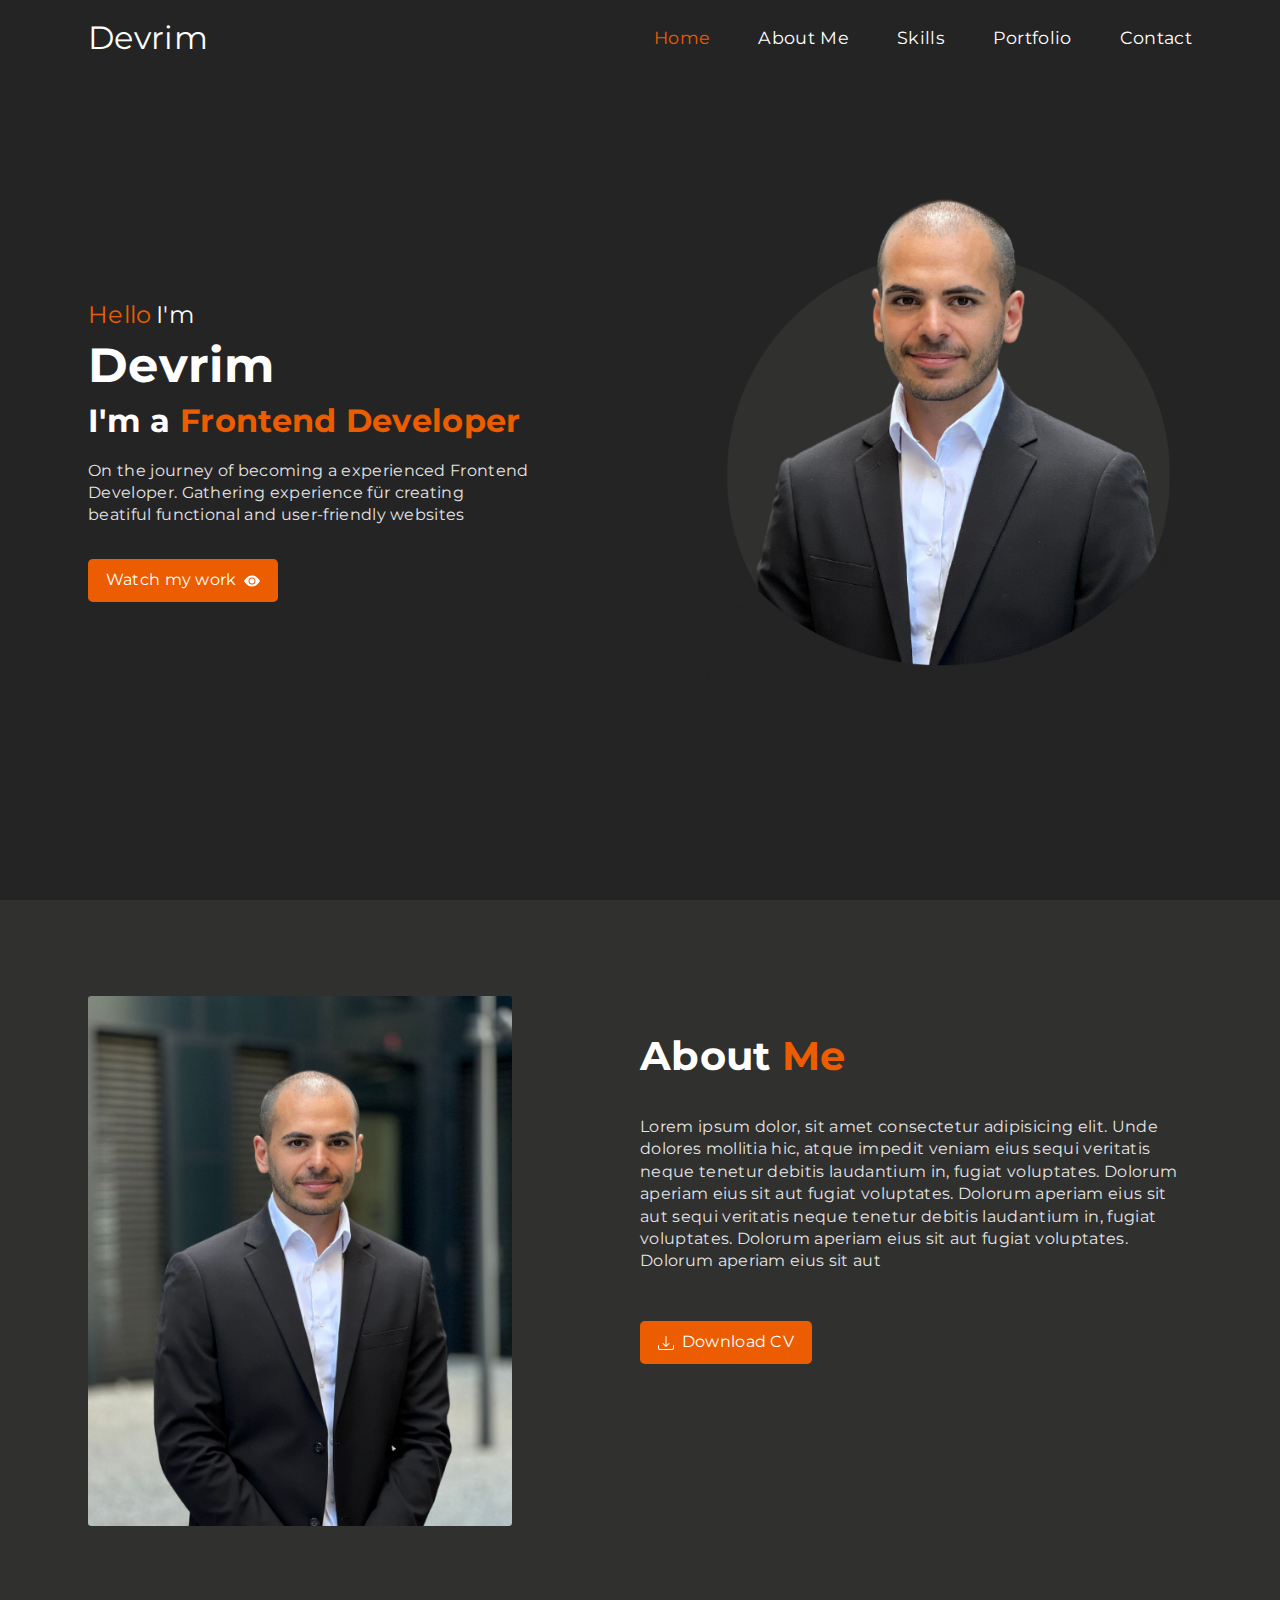
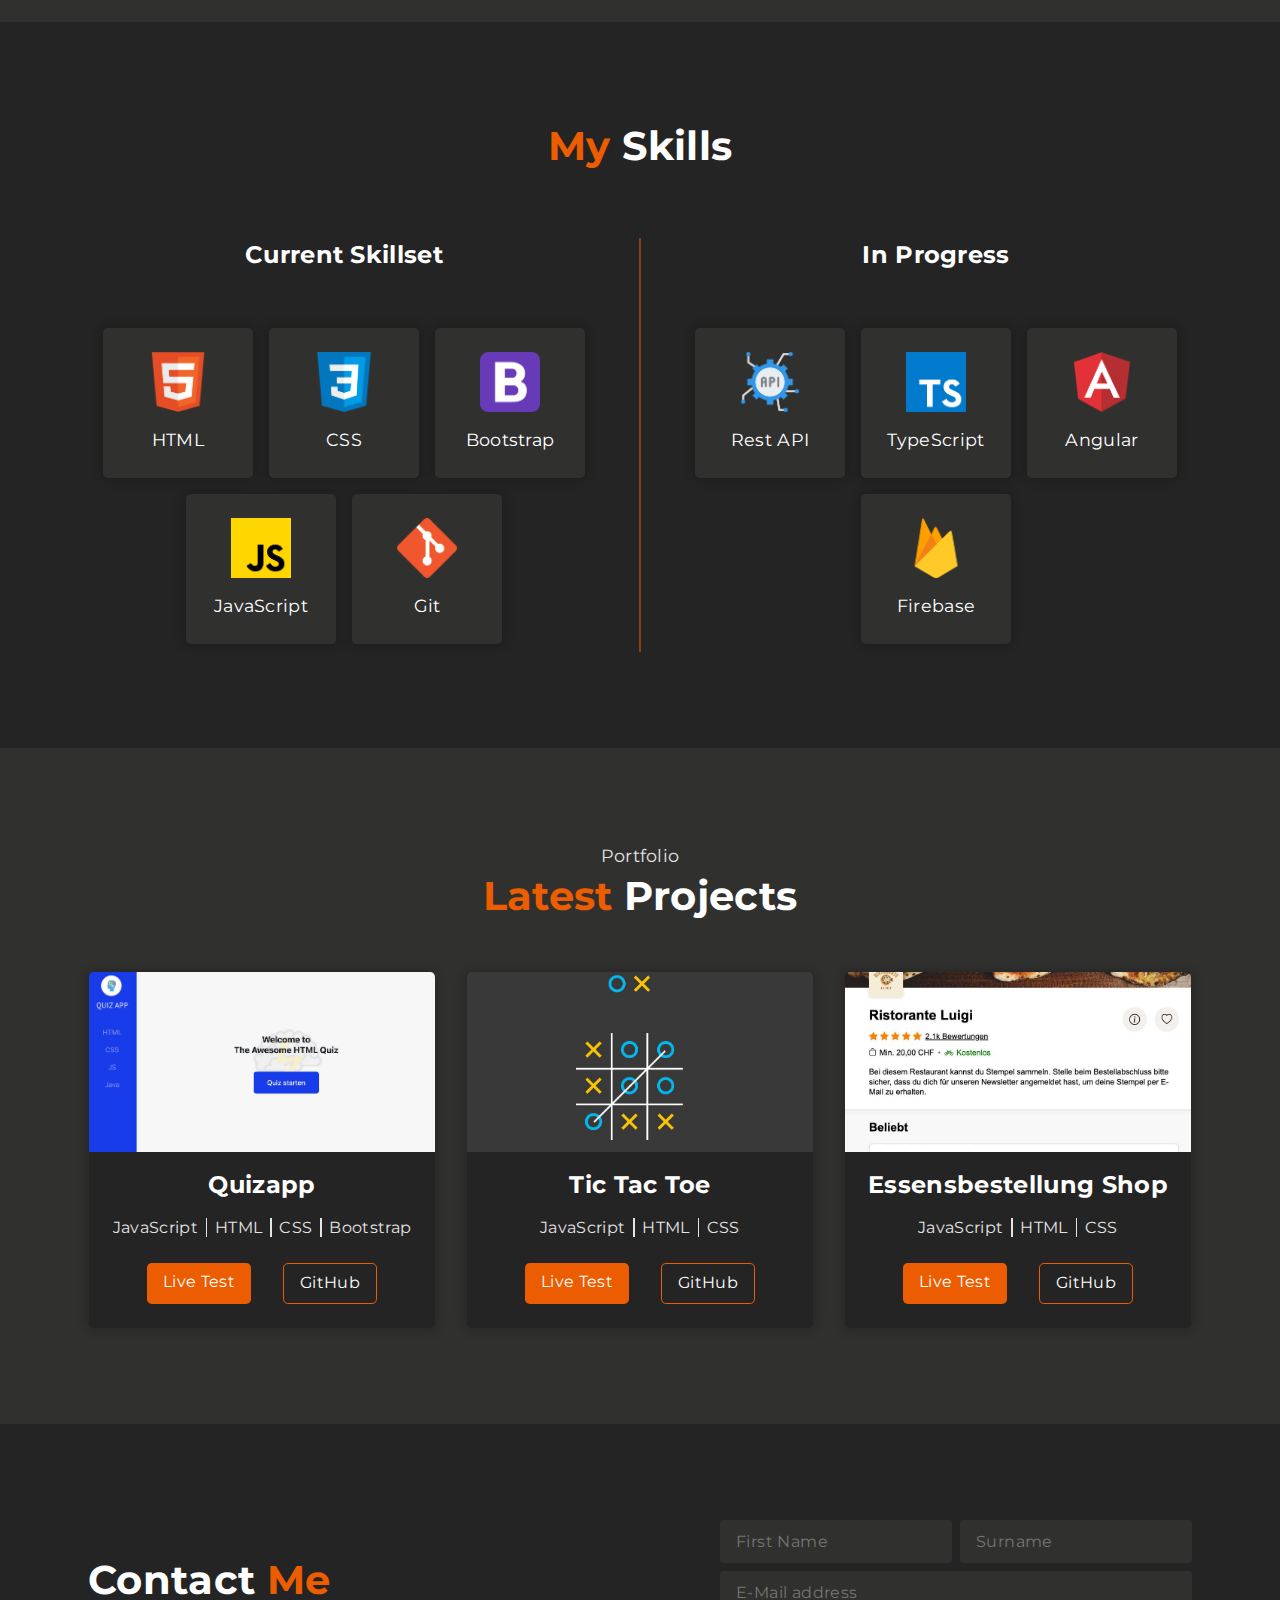
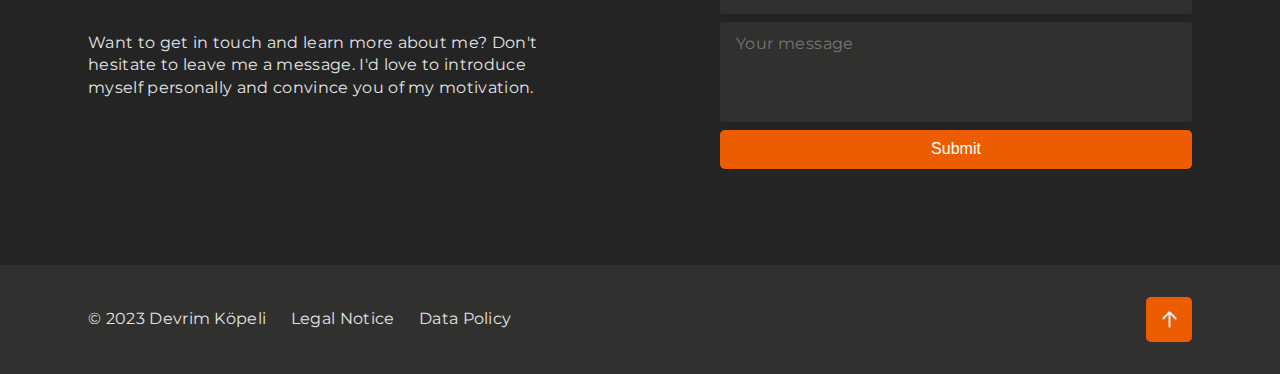
<file: index.html>
<!DOCTYPE html>
<html lang="en">
<head>
    <meta charset="UTF-8">
    <meta http-equiv="X-UA-Compatible" content="IE=edge">
    <meta name="viewport" content="width=device-width, initial-scale=1.0">
    <title>Devrim Koepeli</title>

    <link rel="stylesheet" href="css/montserrat.css">
    <link rel="stylesheet" href="css/styles.css">
    <link rel="icon" type="image/x-icon" href="/images/favicon.png">
</head>
<body>
    <header class="header" id="header">
        <div class="container">
            <div class="header__container" id="header-container">
                <div class="header__title">
                    <a class="header__title-link" href="#">Devrim</a>
                </div>
                <nav class="header__nav">
                    <ul class="header__nav-list">
                        <li class="header__nav-item">
                            <a class="header__nav-link main-color" href="#">Home</a>
                        </li>
                        <li class="header__nav-item">
                            <a class="header__nav-link" href="#about">About Me</a>
                        </li>
                        <li class="header__nav-item">
                            <a class="header__nav-link" href="#skills">Skills</a>
                        </li>
                        <li class="header__nav-item">
                            <a class="header__nav-link" href="#portfolio">Portfolio</a>
                        </li>
                        <li class="header__nav-item">
                            <a class="header__nav-link" href="#contact">Contact</a>
                        </li>
                    </ul>
                </nav>
                <div id="hamburger" class="header__hamburger-container">
                    <span class="header__hamburger"></span>
                </div>
                <div class="header__menu" id="menu">
                    <ul class="header__menu-list">
                        <li class="header__menu-item">
                            <a class="header__menu-link" href="#">Home</a>
                        </li>
                        <li class="header__menu-item">
                            <a class="header__menu-link" href="#about">About Me</a>
                        </li>
                        <li class="header__menu-item">
                            <a class="header__menu-link" href="#skills">Skills</a>
                        </li>
                        <li class="header__menu-item">
                            <a class="header__menu-link" href="#portfolio">Portfolio</a>
                        </li>
                        <li class="header__menu-item">
                            <a class="header__menu-link" href="#contact">Contact</a>
                        </li>
                    </ul>
                </div>
            </div>
        </div>
    </header>

    <section class="opening" id="opening">
        <div class="container">
            <div class="opening__container">
                <div class="opening__info">
                    <span class="opening__greeting main-color">Hello</span>
                    <span class="opening__greeting">I'm</span>
                    <h1 class="opening__name">Devrim</h1>
                    <h2 class="opening__subheading">I'm a <span class="main-color">Frontend Developer</span></h2>
                    <p class="opening__description">On the journey of becoming a experienced Frontend Developer. Gathering experience für creating beatiful functional and user-friendly websites
                    </p>
                    <div class="opening__btn">
                        <a class="button opening__cta-link" href="#portfolio">Watch my work
                            <svg class="opening__eye-icon" viewBox="0 0 16 16">
                                <path d="M10.5 8a2.5 2.5 0 1 1-5 0 2.5 2.5 0 0 1 5 0z"/>
                                <path d="M0 8s3-5.5 8-5.5S16 8 16 8s-3 5.5-8 5.5S0 8 0 8zm8 3.5a3.5 3.5 0 1 0 0-7 3.5 3.5 0 0 0 0 7z"/>
                            </svg>
                        </a> 
                    </div>
                </div>
                <div class="opening__img-wrapper">
                    <img class="opening__img" src="./images/opening-circle.png" alt="Bild von Person">
                </div>
            </div>
        </div>
    </section>

    <section class="about" id="about">
        <div class="container">
            <div class="about__container">
                <div class="about__img-wrapper">
                    <img class="about__img" src="./images/about-me.jpg" alt="Bild von Devrim">
                </div>
                <div class="about__info">
                    <h2 class="about__heading">About <span class="main-color">Me</span></h2>
                    <p class="about__description">Lorem ipsum dolor, sit amet consectetur adipisicing elit. Unde dolores mollitia hic, atque impedit veniam eius
                        sequi veritatis neque tenetur debitis laudantium in, fugiat voluptates. Dolorum aperiam eius sit aut
                        fugiat voluptates. Dolorum aperiam eius sit aut
                        sequi veritatis neque tenetur debitis laudantium in, fugiat voluptates. Dolorum aperiam eius sit aut
                        fugiat voluptates. Dolorum aperiam eius sit aut</p>
                    <div class="about__btn-container">
                        <a class="button" href="./downloads/CV Köpeli Devrim.pdf" target="_blank">
                            <svg class="about__download-icon" viewBox="0 0 16 16">
                                <path d="M.5 9.9a.5.5 0 0 1 .5.5v2.5a1 1 0 0 0 1 1h12a1 1 0 0 0 1-1v-2.5a.5.5 0 0 1 1 0v2.5a2 2 0 0 1-2 2H2a2 2 0 0 1-2-2v-2.5a.5.5 0 0 1 .5-.5z"/>
                                <path d="M7.646 11.854a.5.5 0 0 0 .708 0l3-3a.5.5 0 0 0-.708-.708L8.5 10.293V1.5a.5.5 0 0 0-1 0v8.793L5.354 8.146a.5.5 0 1 0-.708.708l3 3z"/>
                            </svg>Download CV</a>
                    </div>
                </div>
            </div>
        </div>
    </section>

    <section class="skills" id="skills">
        <div class="container">
            <h2 class="skills__heading"><span class="main-color">My</span> Skills</h2>
            <div class="skills__wrapper">
                <div class="skills__container">
                    <h3 class="skills__subheading">Current Skillset</h3>
                    <div class="skills__items">
                        <div class="skills__item">
                            <div class="skills__icon">
                                <img class="skills__icon-img" src="./images/html.png" alt="HTML Logo">
                            </div>
                            <span class="skills__icon-name">HTML</span>
                        </div>
                        <div class="skills__item">
                            <div class="skills__icon">
                                <img class="skills__icon-img" src="./images/css.png" alt="HTML Logo">
                            </div>
                            <span class="skills__icon-name">CSS</span>
                        </div>
                        <div class="skills__item">
                            <div class="skills__icon">
                                <img class="skills__icon-img" src="./images/bootstrap.png" alt="HTML Logo">
                            </div>
                            <span class="skills__icon-name">Bootstrap</span>
                        </div>
                        <div class="skills__item">
                            <div class="skills__icon">
                                <img class="skills__icon-img" src="./images/js.png" alt="HTML Logo">
                            </div>
                            <span class="skills__icon-name">JavaScript</span>
                        </div>
                        <div class="skills__item">
                            <div class="skills__icon">
                                <img class="skills__icon-img" src="./images/git.png" alt="HTML Logo">
                            </div>
                            <span class="skills__icon-name">Git</span>
                        </div>
                    </div>
                </div>
                
                <div class="skills__container">
                    <h3 class="skills__subheading">In Progress</h3>
                    <div class="skills__items">
                        <div class="skills__item">
                            <div class="skills__icon">
                                <img class="skills__icon-img" src="./images/api.png" alt="HTML Logo">
                            </div>
                            <span class="skills__icon-name">Rest API</span>
                        </div>
                        <div class="skills__item">
                            <div class="skills__icon">
                                <img class="skills__icon-img" src="./images/ts.png" alt="HTML Logo">
                            </div>
                            <span class="skills__icon-name">TypeScript</span>
                        </div>
                        <div class="skills__item">
                            <div class="skills__icon">
                                <img class="skills__icon-img" src="./images/angular.png" alt="HTML Logo">
                            </div>
                            <span class="skills__icon-name">Angular</span>
                        </div>
                        <div class="skills__item-center">
                            <div class="skills__item">
                                <div class="skills__icon">
                                    <img class="skills__icon-img" src="./images/firebase.png" alt="HTML Logo">
                                </div>
                                <span class="skills__icon-name">Firebase</span>
                            </div>
                        </div>
                    </div>
                </div>

            </div>
        </div>
    </section>

    <section class="portfolio" id="portfolio">
        <div class="container">
            <div class="portfolio__subtitle">Portfolio</div>
            <h2 class="portfolio__title"><span class="main-color">Latest</span> Projects</h2>
            <div class="portfolio__projects">
                <div class="portfolio__project">
                    <div class="portfolio__project-img-cont">
                        <img class="portfolio__project-img" src="./images/quizapp.jpg" alt="Bild von Quizapp">
                    </div>
                    <div class="portfolio__project-info">
                        <h3 class="portfolio__project-title">Quizapp</h3>
                        <div class="portfolio__project-stack">
                            <span class="portfolio__project-lg">JavaScript</span>
                            <span class="portfolio__project-lg">HTML</span>
                            <span class="portfolio__project-lg">CSS</span>
                            <span class="portfolio__project-lg">Bootstrap</span>
                        </div>
                        <div class="portfolio__project-btn">
                            <a class="button button--portfolio" href="https://quizapp.devkoepeli.ch">Live Test</a>
                            <a class="button button--portfolio button--git" href="https://github.com/devkoepeli/QuizApp">GitHub</a>
                        </div>
                    </div>
                </div>
                <div class="portfolio__project">
                    <div class="portfolio__project-img-cont">
                        <img class="portfolio__project-img" src="./images/tictactoe.jpg" alt="Bild von Tic Tac Toe">
                    </div>
                    <div class="portfolio__project-info">
                        <h3 class="portfolio__project-title">Tic Tac Toe</h3>
                        <div class="portfolio__project-stack">
                            <span class="portfolio__project-lg">JavaScript</span>
                            <span class="portfolio__project-lg">HTML</span>
                            <span class="portfolio__project-lg">CSS</span>
                        </div>
                        <div class="portfolio__project-btn">
                            <a class="button button--portfolio" href="https://tictactoe.devkoepeli.ch">Live Test</a>
                            <a class="button button--portfolio button--git" href="https://github.com/devkoepeli/Tic-Tac-Toe">GitHub</a>
                        </div>
                    </div>
                </div>
                <div class="portfolio__project">
                    <div class="portfolio__project-img-cont">
                        <img class="portfolio__project-img" src="./images/eatshop.jpg" alt="Bild von Essensbestellung Shop">
                    </div>
                    <div class="portfolio__project-info">
                        <h3 class="portfolio__project-title">Essensbestellung Shop</h3>
                        <div class="portfolio__project-stack">
                            <span class="portfolio__project-lg">JavaScript</span>
                            <span class="portfolio__project-lg">HTML</span>
                            <span class="portfolio__project-lg">CSS</span>
                        </div>
                        <div class="portfolio__project-btn">
                            <a class="button button--portfolio" href="https://eatmore.devkoepeli.ch">Live Test</a>
                            <a class="button button--portfolio button--git" href="https://github.com/devkoepeli/Essensbestellung-Shop">GitHub</a>
                        </div>
                    </div>
                </div>
            </div>
        </div>
        

    </section>

    <section class="contact" id="contact">
        <div class="container">
            <div class="contact__container">
                <div class="contact__info">
                    <h2 class="contact__title">Contact <span class="main-color">Me</span></h2>
                    <p class="contact__description">Want to get in touch and learn more about me? Don't hesitate to leave me a message.
                        I'd love to introduce myself personally and convince you of my motivation.</p>
                </div>
                <div class="contact__form-container">
                    <form class="contact__form" action="https://devkoepeli.ch/send_mail/send_mail.php" method="POST">
                        <div class="contact__form-text-wrapper">
                            <input class="contact__form-input" placeholder="First Name" name="name" type="text" required>
                            <input class="contact__form-input" placeholder="Surname" name="surname" type="text" required>
                        </div>
                        <input class="contact__form-input" placeholder="E-Mail address" name="e-mail" type="email" required>
                        <textarea class="contact__form-ta" name="message" placeholder="Your message" required></textarea>
                        <button class="button button--form">Submit</button>
                    </form>
                </div>
            </div>
            
        </div>
    </section>

    <footer class="footer" id="footer">
        <div class="container">
            <div class="footer__container">
                <div class="footer__text-wrapper">
                    <span class="footer__text">© 2023 Devrim Köpeli</span>
                    <a class="footer__text" href="impressum.html">Legal Notice</a>
                    <a class="footer__text" href="datenschutz.html">Data Policy</a>
                </div>
                <a class="button button--arrow" href="#">
                    <svg class="footer__arrow" viewBox="0 0 16 16">
                        <path fill-rule="evenodd" d="M8 12a.5.5 0 0 0 .5-.5V5.707l2.146 2.147a.5.5 0 0 0 .708-.708l-3-3a.5.5 0 0 0-.708 0l-3 3a.5.5 0 1 0 .708.708L7.5 5.707V11.5a.5.5 0 0 0 .5.5z"/>
                    </svg>
                </a>
            </div>
        </div>
    </footer>
    
    <script src="script.js"></script>
    
</body>
</html>
</file>
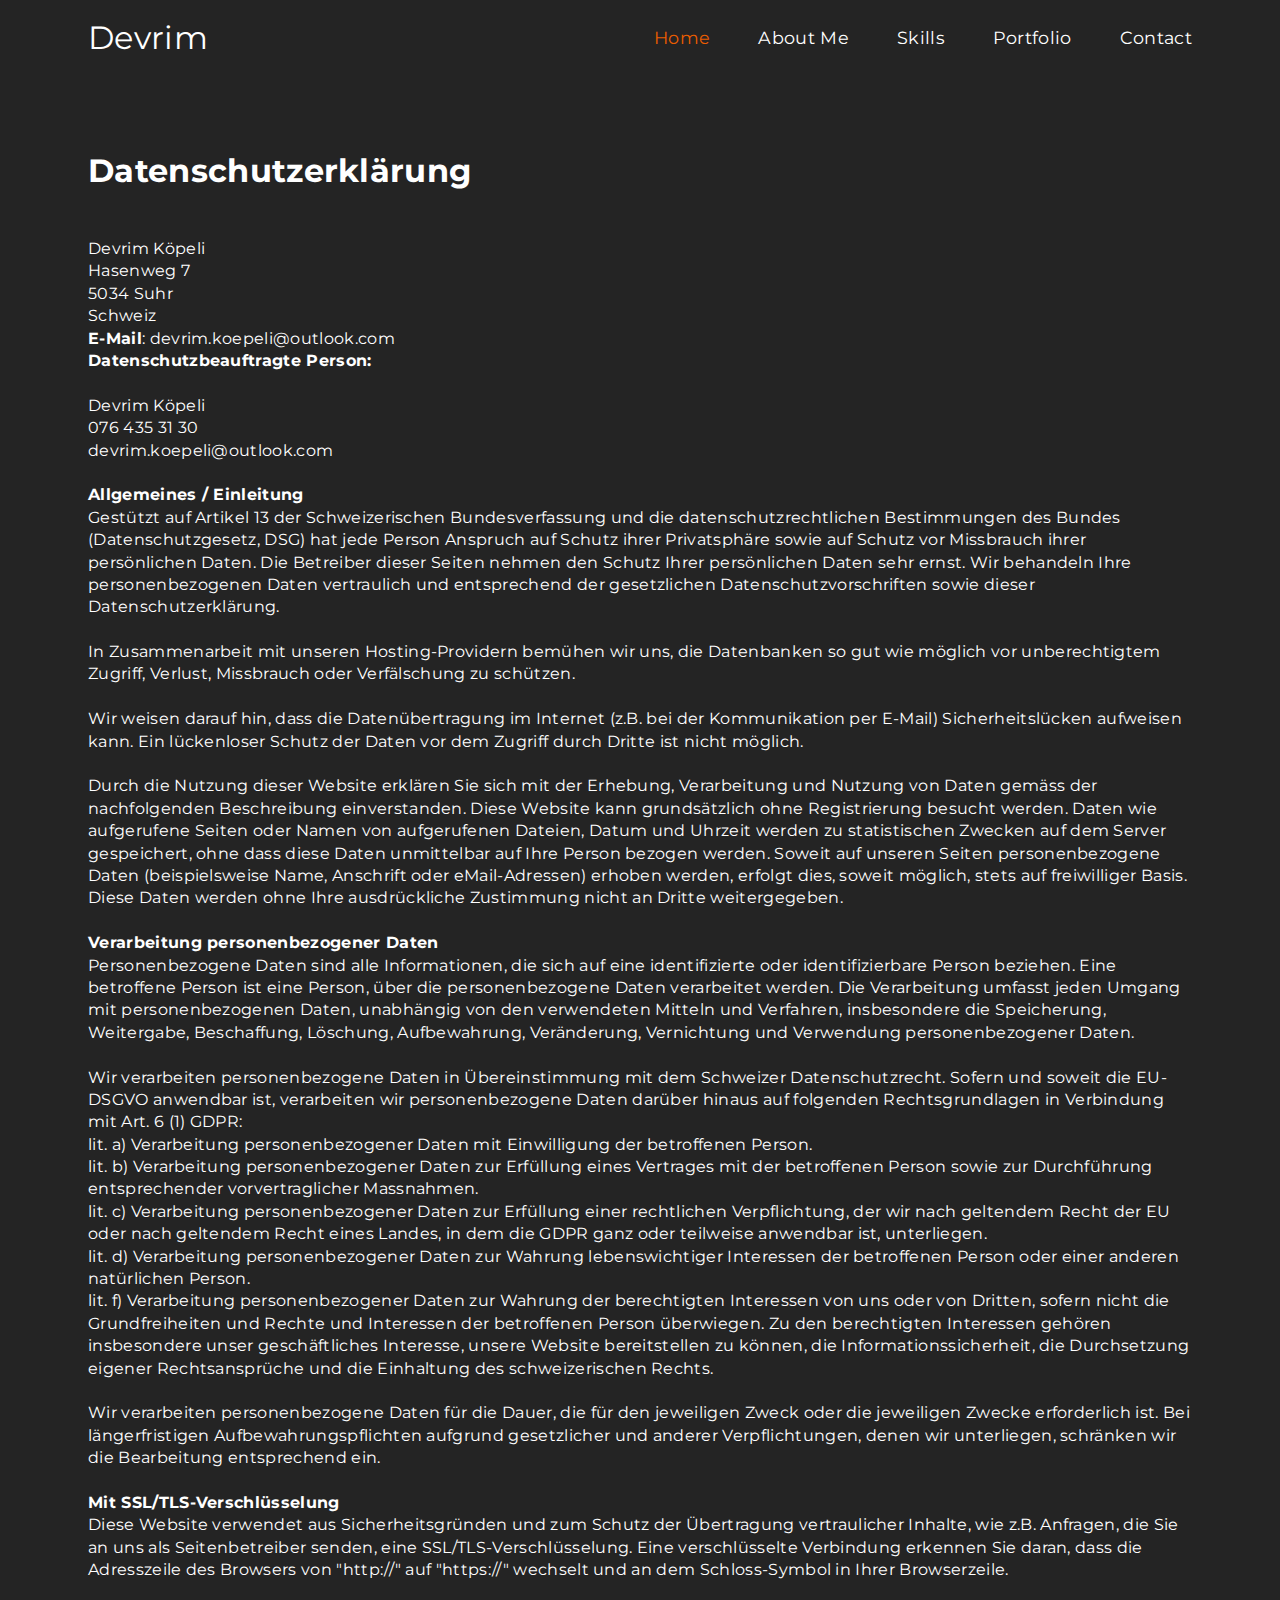
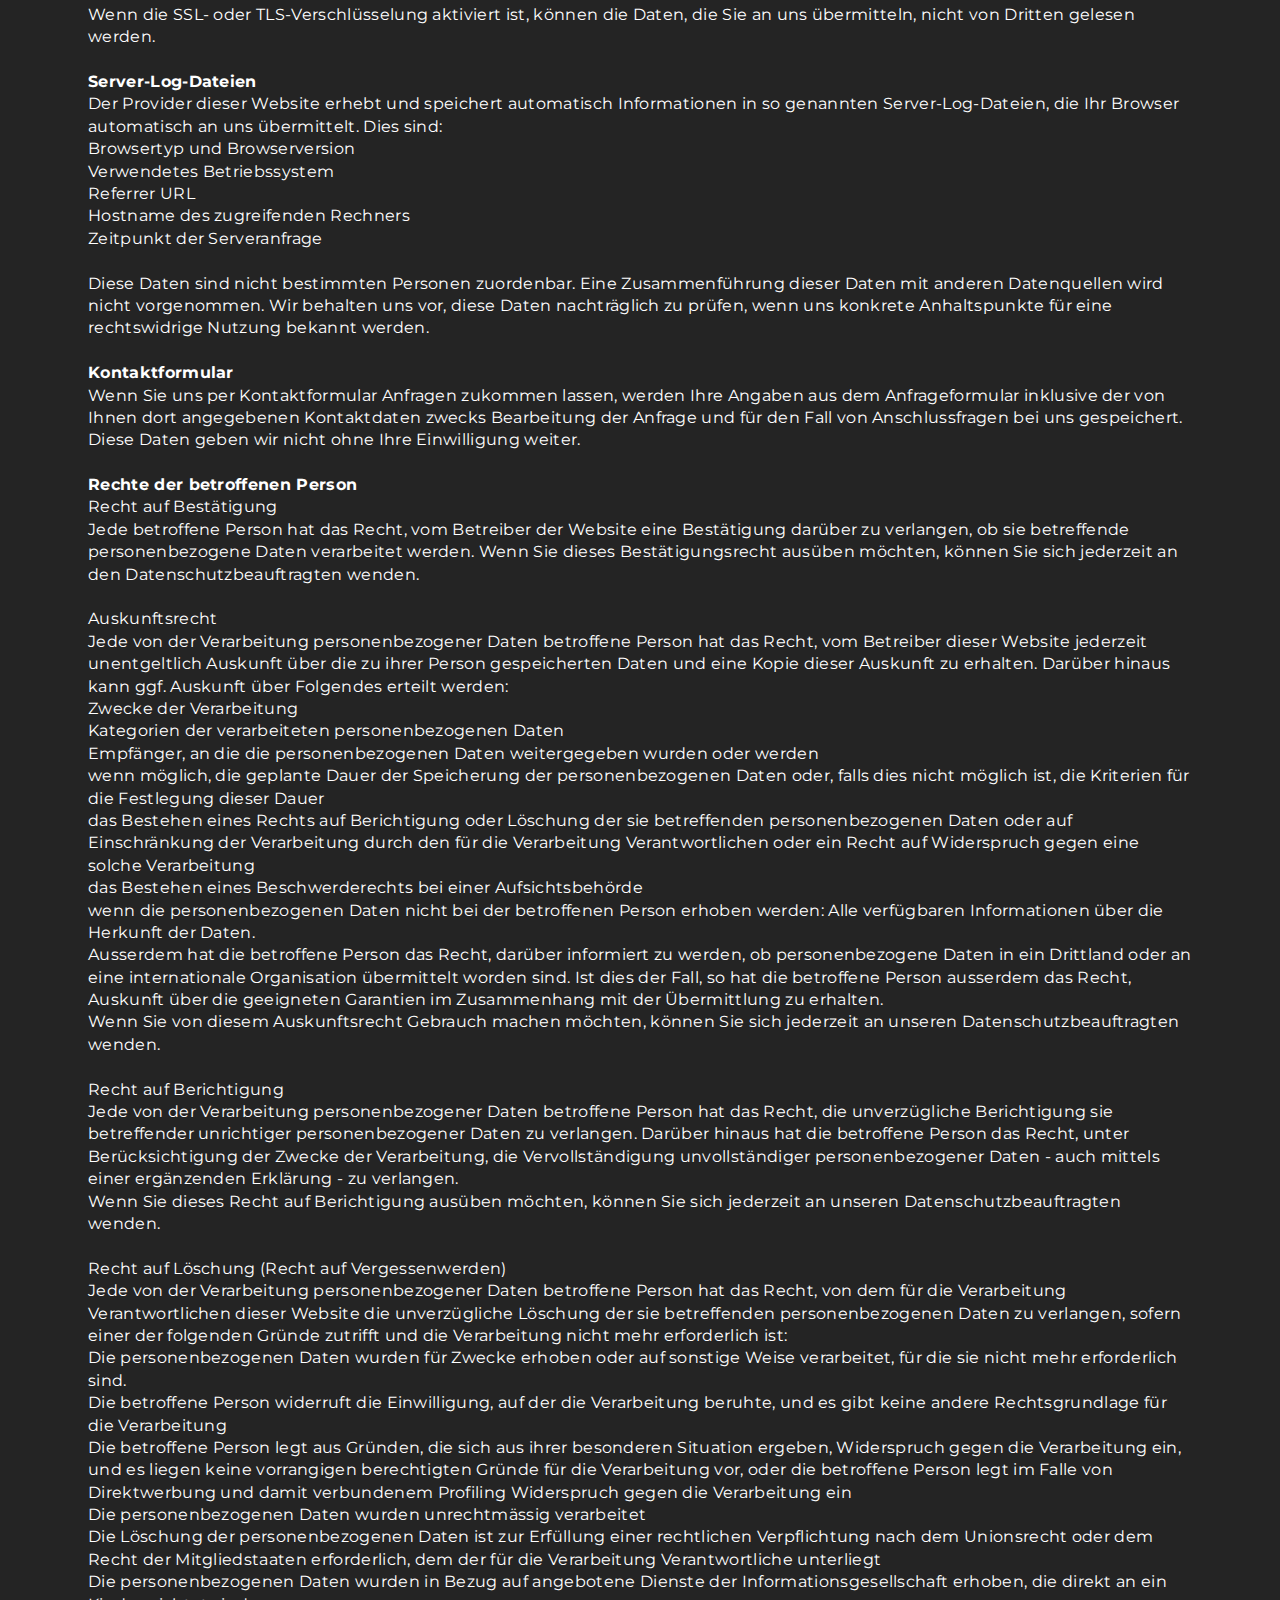
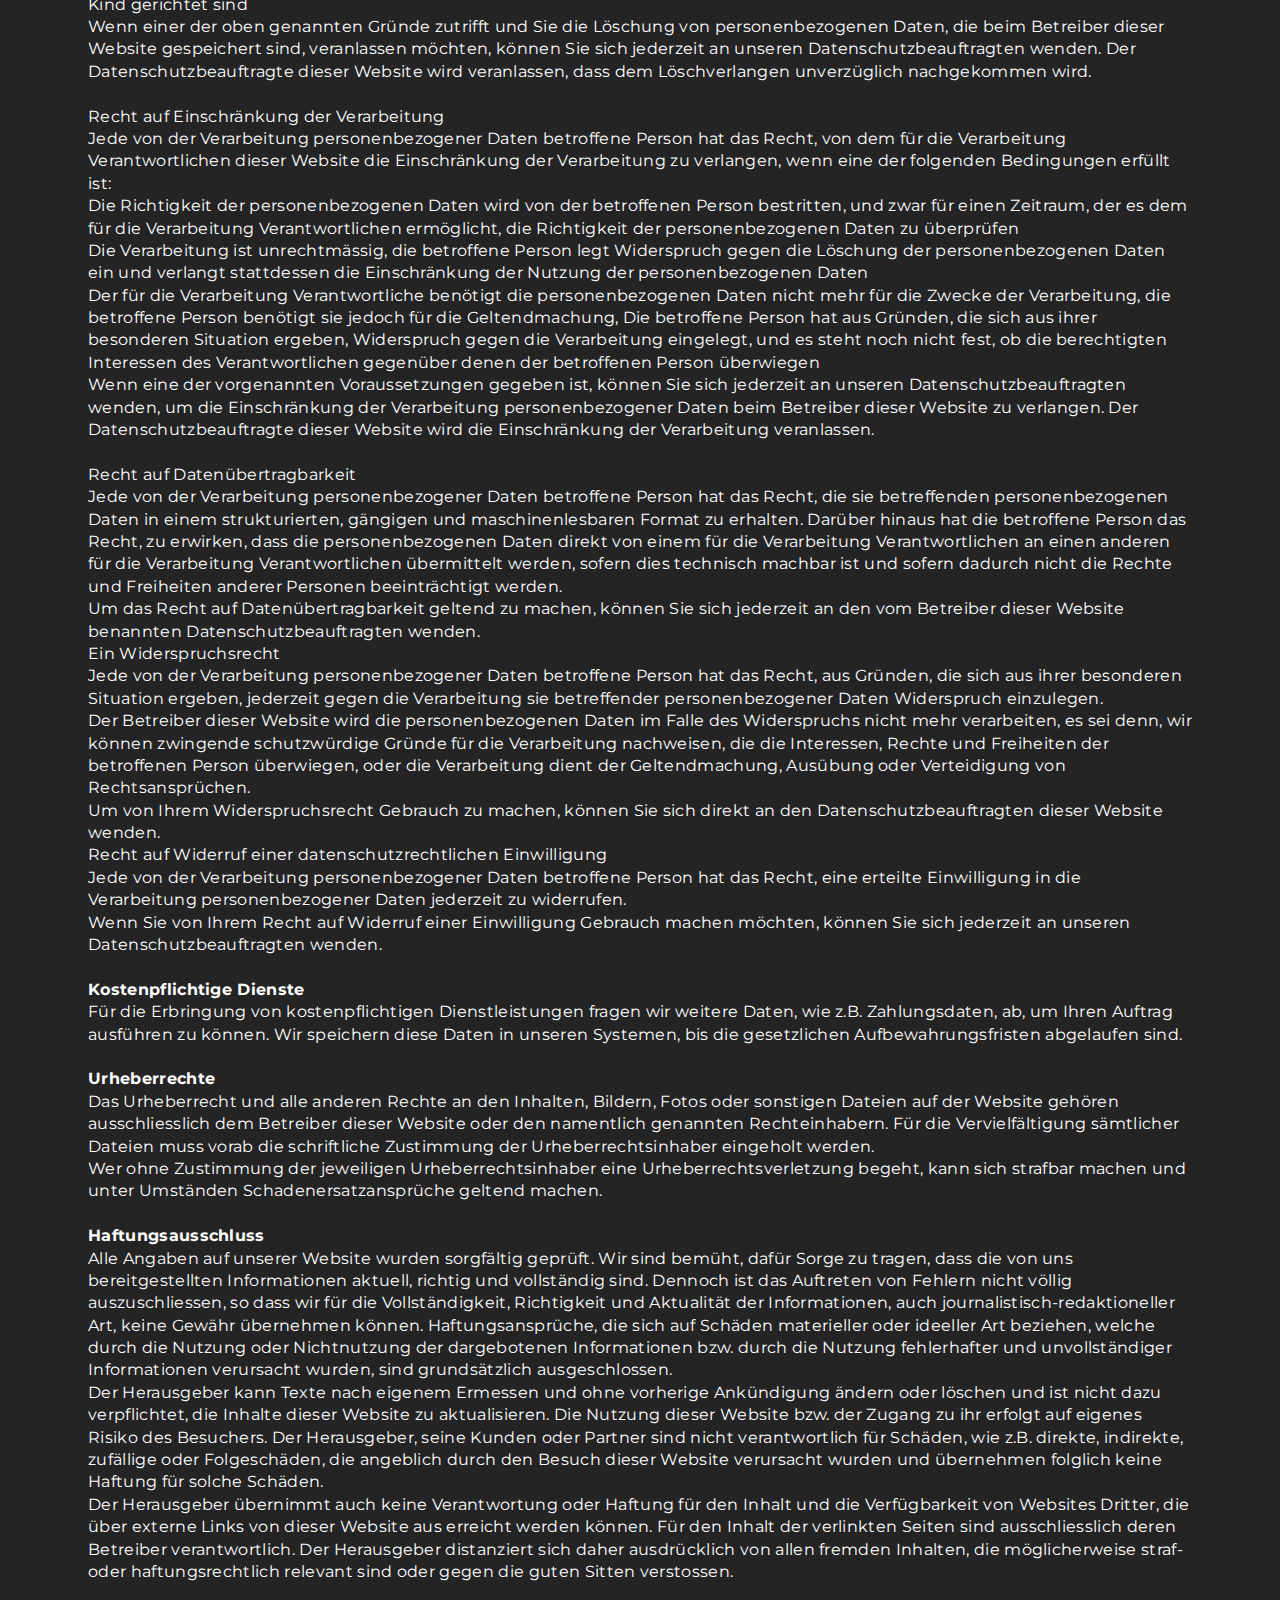
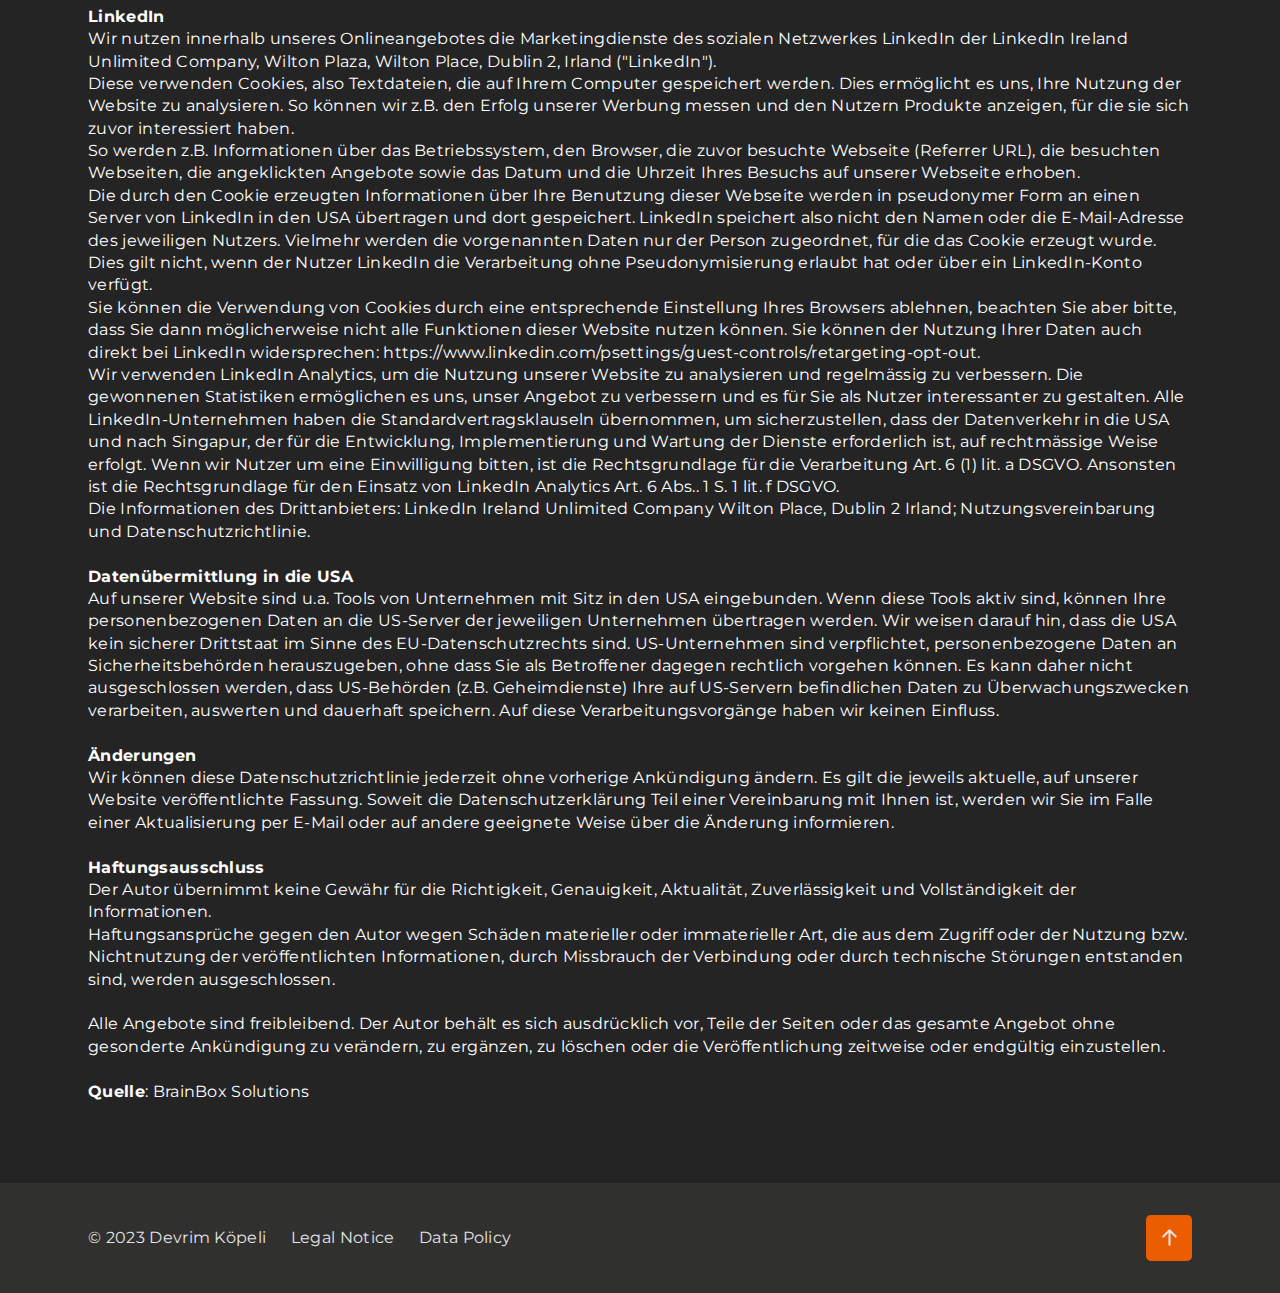
<file: datenschutz.html>
<!DOCTYPE html>
<html lang="en">

<head>
    <meta charset="UTF-8">
    <meta http-equiv="X-UA-Compatible" content="IE=edge">
    <meta name="viewport" content="width=device-width, initial-scale=1.0">
    <title>Datenschutzerklärung</title>

    <link rel="stylesheet" href="css/montserrat.css">
    <link rel="stylesheet" href="./css/styles.css">
    <link rel="icon" type="image/x-icon" href="/images/favicon.png">
</head>

<body class="data-body">

    <header class="header" id="header">
        <div class="container">
            <div class="header__container">
                <div class="header__title">
                    <a class="header__title-link" href="index.html">Devrim</a>
                </div>
                <nav class="header__nav">
                    <ul class="header__nav-list">
                        <li class="header__nav-item">
                            <a class="header__nav-link main-color" href="index.html">Home</a>
                        </li>
                        <li class="header__nav-item">
                            <a class="header__nav-link" href="index.html#about">About Me</a>
                        </li>
                        <li class="header__nav-item">
                            <a class="header__nav-link" href="index.html#skills">Skills</a>
                        </li>
                        <li class="header__nav-item">
                            <a class="header__nav-link" href="index.html#portfolio">Portfolio</a>
                        </li>
                        <li class="header__nav-item">
                            <a class="header__nav-link" href="index.html#contact">Contact</a>
                        </li>
                    </ul>
                </nav>
                <div id="hamburger" class="header__hamburger-container">
                    <span class="header__hamburger"></span>
                </div>
                <div class="header__menu" id="menu">
                    <ul class="header__menu-list">
                        <li class="header__menu-item">
                            <a class="header__menu-link" href="index.html">Home</a>
                        </li>
                        <li class="header__menu-item">
                            <a class="header__menu-link" href="index.html#about">About Me</a>
                        </li>
                        <li class="header__menu-item">
                            <a class="header__menu-link" href="index.html#skills">Skills</a>
                        </li>
                        <li class="header__menu-item">
                            <a class="header__menu-link" href="index.html#portfolio">Portfolio</a>
                        </li>
                        <li class="header__menu-item">
                            <a class="header__menu-link" href="index.html#contact">Contact</a>
                        </li>
                    </ul>
                </div>
            </div>
        </div>
    </header>

    <main clas="data">
        <div class="container">
            <div class="data__container">
                <h1>Datenschutz<span class="mobile-only">-</span>erklärung</h1>
                <p><b></b><br />Devrim Köpeli<br />Hasenweg 7<br />5034 Suhr<br />Schweiz<br /><strong>E-Mail</strong>:
                    devrim.koepeli@outlook.com<br /><strong>Datenschutzbeauftragte Person:</strong><br /><br />Devrim Köpeli
                    <br />076 435 31 30<br />devrim.koepeli@outlook.com<br /><br /><strong>Allgemeines /
                        Einleitung</strong><br />Gestützt auf Artikel 13 der Schweizerischen Bundesverfassung und die
                    datenschutzrechtlichen Bestimmungen des Bundes (Datenschutzgesetz, DSG) hat jede Person Anspruch auf
                    Schutz ihrer Privatsphäre sowie auf Schutz vor Missbrauch ihrer persönlichen Daten. Die Betreiber
                    dieser Seiten nehmen den Schutz Ihrer persönlichen Daten sehr ernst. Wir behandeln Ihre
                    personenbezogenen Daten vertraulich und entsprechend der gesetzlichen Datenschutzvorschriften sowie
                    dieser Datenschutzerklärung.<br /><br /> In Zusammenarbeit mit unseren Hosting-Providern bemühen wir
                    uns, die Datenbanken so gut wie möglich vor unberechtigtem Zugriff, Verlust, Missbrauch oder
                    Verfälschung zu schützen.<br /><br />Wir weisen darauf hin, dass die Datenübertragung im Internet
                    (z.B. bei der Kommunikation per E-Mail) Sicherheitslücken aufweisen kann. Ein lückenloser Schutz der
                    Daten vor dem Zugriff durch Dritte ist nicht möglich.<br /><br />Durch die Nutzung dieser Website
                    erklären Sie sich mit der Erhebung, Verarbeitung und Nutzung von Daten gemäss der nachfolgenden
                    Beschreibung einverstanden. Diese Website kann grundsätzlich ohne Registrierung besucht werden.
                    Daten wie aufgerufene Seiten oder Namen von aufgerufenen Dateien, Datum und Uhrzeit werden zu
                    statistischen Zwecken auf dem Server gespeichert, ohne dass diese Daten unmittelbar auf Ihre Person
                    bezogen werden. Soweit auf unseren Seiten personenbezogene Daten (beispielsweise Name, Anschrift
                    oder eMail-Adressen) erhoben werden, erfolgt dies, soweit möglich, stets auf freiwilliger Basis.
                    Diese Daten werden ohne Ihre ausdrückliche Zustimmung nicht an Dritte
                    weitergegeben.<br /><br /><strong>Verarbeitung personenbezogener
                        Daten</strong><br />Personenbezogene Daten sind alle Informationen, die sich auf eine
                    identifizierte oder identifizierbare Person beziehen. Eine betroffene Person ist eine Person, über
                    die personenbezogene Daten verarbeitet werden. Die Verarbeitung umfasst jeden Umgang mit
                    personenbezogenen Daten, unabhängig von den verwendeten Mitteln und Verfahren, insbesondere die
                    Speicherung, Weitergabe, Beschaffung, Löschung, Aufbewahrung, Veränderung, Vernichtung und
                    Verwendung personenbezogener Daten.<br /><br />Wir verarbeiten personenbezogene Daten in
                    Übereinstimmung mit dem Schweizer Datenschutzrecht. Sofern und soweit die EU-DSGVO anwendbar ist,
                    verarbeiten wir personenbezogene Daten darüber hinaus auf folgenden Rechtsgrundlagen in Verbindung
                    mit Art. 6 (1) GDPR:<br />lit. a) Verarbeitung personenbezogener Daten mit Einwilligung der
                    betroffenen Person.<br />lit. b) Verarbeitung personenbezogener Daten zur Erfüllung eines Vertrages
                    mit der betroffenen Person sowie zur Durchführung entsprechender vorvertraglicher
                    Massnahmen.<br />lit. c) Verarbeitung personenbezogener Daten zur Erfüllung einer rechtlichen
                    Verpflichtung, der wir nach geltendem Recht der EU oder nach geltendem Recht eines Landes, in dem
                    die GDPR ganz oder teilweise anwendbar ist, unterliegen. <br />lit. d) Verarbeitung
                    personenbezogener Daten zur Wahrung lebenswichtiger Interessen der betroffenen Person oder einer
                    anderen natürlichen Person.<br />lit. f) Verarbeitung personenbezogener Daten zur Wahrung der
                    berechtigten Interessen von uns oder von Dritten, sofern nicht die Grundfreiheiten und Rechte und
                    Interessen der betroffenen Person überwiegen. Zu den berechtigten Interessen gehören insbesondere
                    unser geschäftliches Interesse, unsere Website bereitstellen zu können, die Informationssicherheit,
                    die Durchsetzung eigener Rechtsansprüche und die Einhaltung des schweizerischen
                    Rechts.<br /><br />Wir verarbeiten personenbezogene Daten für die Dauer, die für den jeweiligen
                    Zweck oder die jeweiligen Zwecke erforderlich ist. Bei längerfristigen Aufbewahrungspflichten
                    aufgrund gesetzlicher und anderer Verpflichtungen, denen wir unterliegen, schränken wir die
                    Bearbeitung entsprechend ein.<br /><br /><strong>Mit SSL/TLS-Verschlüsselung</strong><br />Diese
                    Website verwendet aus Sicherheitsgründen und zum Schutz der Übertragung vertraulicher Inhalte, wie
                    z.B. Anfragen, die Sie an uns als Seitenbetreiber senden, eine SSL/TLS-Verschlüsselung. Eine
                    verschlüsselte Verbindung erkennen Sie daran, dass die Adresszeile des Browsers von "http://" auf
                    "https://" wechselt und an dem Schloss-Symbol in Ihrer Browserzeile.<br /><br />Wenn die SSL- oder
                    TLS-Verschlüsselung aktiviert ist, können die Daten, die Sie an uns übermitteln, nicht von Dritten
                    gelesen werden.<br /><br /><strong>Server-Log-Dateien</strong><br />Der Provider dieser Website
                    erhebt und speichert automatisch Informationen in so genannten Server-Log-Dateien, die Ihr Browser
                    automatisch an uns übermittelt. Dies sind:<br />Browsertyp und Browserversion<br />Verwendetes
                    Betriebssystem<br />Referrer URL<br />Hostname des zugreifenden Rechners<br />Zeitpunkt der
                    Serveranfrage<br /><br />Diese Daten sind nicht bestimmten Personen zuordenbar. Eine Zusammenführung
                    dieser Daten mit anderen Datenquellen wird nicht vorgenommen. Wir behalten uns vor, diese Daten
                    nachträglich zu prüfen, wenn uns konkrete Anhaltspunkte für eine rechtswidrige Nutzung bekannt
                    werden.<br /><br /><strong>Kontaktformular</strong><br />Wenn Sie uns per Kontaktformular Anfragen
                    zukommen lassen, werden Ihre Angaben aus dem Anfrageformular inklusive der von Ihnen dort
                    angegebenen Kontaktdaten zwecks Bearbeitung der Anfrage und für den Fall von Anschlussfragen bei uns
                    gespeichert. Diese Daten geben wir nicht ohne Ihre Einwilligung weiter.<br /><br /><strong>Rechte
                        der betroffenen Person</strong><br />Recht auf Bestätigung<br />Jede betroffene Person hat das
                    Recht, vom Betreiber der Website eine Bestätigung darüber zu verlangen, ob sie betreffende
                    personenbezogene Daten verarbeitet werden. Wenn Sie dieses Bestätigungsrecht ausüben möchten, können
                    Sie sich jederzeit an den Datenschutzbeauftragten wenden.<br /><br />Auskunftsrecht<br />Jede von
                    der Verarbeitung personenbezogener Daten betroffene Person hat das Recht, vom Betreiber dieser
                    Website jederzeit unentgeltlich Auskunft über die zu ihrer Person gespeicherten Daten und eine Kopie
                    dieser Auskunft zu erhalten. Darüber hinaus kann ggf. Auskunft über Folgendes erteilt werden:
                    <br />Zwecke der Verarbeitung<br />Kategorien der verarbeiteten personenbezogenen
                    Daten<br />Empfänger, an die die personenbezogenen Daten weitergegeben wurden oder werden<br />wenn
                    möglich, die geplante Dauer der Speicherung der personenbezogenen Daten oder, falls dies nicht
                    möglich ist, die Kriterien für die Festlegung dieser Dauer<br />das Bestehen eines Rechts auf
                    Berichtigung oder Löschung der sie betreffenden personenbezogenen Daten oder auf Einschränkung der
                    Verarbeitung durch den für die Verarbeitung Verantwortlichen oder ein Recht auf Widerspruch gegen
                    eine solche Verarbeitung<br />das Bestehen eines Beschwerderechts bei einer Aufsichtsbehörde
                    <br />wenn die personenbezogenen Daten nicht bei der betroffenen Person erhoben werden: Alle
                    verfügbaren Informationen über die Herkunft der Daten.<br />Ausserdem hat die betroffene Person das
                    Recht, darüber informiert zu werden, ob personenbezogene Daten in ein Drittland oder an eine
                    internationale Organisation übermittelt worden sind. Ist dies der Fall, so hat die betroffene Person
                    ausserdem das Recht, Auskunft über die geeigneten Garantien im Zusammenhang mit der Übermittlung zu
                    erhalten.<br /> Wenn Sie von diesem Auskunftsrecht Gebrauch machen möchten, können Sie sich
                    jederzeit an unseren Datenschutzbeauftragten wenden.<br /><br />Recht auf Berichtigung<br />Jede von
                    der Verarbeitung personenbezogener Daten betroffene Person hat das Recht, die unverzügliche
                    Berichtigung sie betreffender unrichtiger personenbezogener Daten zu verlangen. Darüber hinaus hat
                    die betroffene Person das Recht, unter Berücksichtigung der Zwecke der Verarbeitung, die
                    Vervollständigung unvollständiger personenbezogener Daten - auch mittels einer ergänzenden Erklärung
                    - zu verlangen.<br /> Wenn Sie dieses Recht auf Berichtigung ausüben möchten, können Sie sich
                    jederzeit an unseren Datenschutzbeauftragten wenden. <br /><br />Recht auf Löschung (Recht auf
                    Vergessenwerden)<br />Jede von der Verarbeitung personenbezogener Daten betroffene Person hat das
                    Recht, von dem für die Verarbeitung Verantwortlichen dieser Website die unverzügliche Löschung der
                    sie betreffenden personenbezogenen Daten zu verlangen, sofern einer der folgenden Gründe zutrifft
                    und die Verarbeitung nicht mehr erforderlich ist:<br />Die personenbezogenen Daten wurden für Zwecke
                    erhoben oder auf sonstige Weise verarbeitet, für die sie nicht mehr erforderlich sind. <br />Die
                    betroffene Person widerruft die Einwilligung, auf der die Verarbeitung beruhte, und es gibt keine
                    andere Rechtsgrundlage für die Verarbeitung<br />Die betroffene Person legt aus Gründen, die sich
                    aus ihrer besonderen Situation ergeben, Widerspruch gegen die Verarbeitung ein, und es liegen keine
                    vorrangigen berechtigten Gründe für die Verarbeitung vor, oder die betroffene Person legt im Falle
                    von Direktwerbung und damit verbundenem Profiling Widerspruch gegen die Verarbeitung ein<br />Die
                    personenbezogenen Daten wurden unrechtmässig verarbeitet<br />Die Löschung der personenbezogenen
                    Daten ist zur Erfüllung einer rechtlichen Verpflichtung nach dem Unionsrecht oder dem Recht der
                    Mitgliedstaaten erforderlich, dem der für die Verarbeitung Verantwortliche unterliegt<br />Die
                    personenbezogenen Daten wurden in Bezug auf angebotene Dienste der Informationsgesellschaft erhoben,
                    die direkt an ein Kind gerichtet sind<br />Wenn einer der oben genannten Gründe zutrifft und Sie die
                    Löschung von personenbezogenen Daten, die beim Betreiber dieser Website gespeichert sind,
                    veranlassen möchten, können Sie sich jederzeit an unseren Datenschutzbeauftragten wenden. Der
                    Datenschutzbeauftragte dieser Website wird veranlassen, dass dem Löschverlangen unverzüglich
                    nachgekommen wird. <br /><br />Recht auf Einschränkung der Verarbeitung<br />Jede von der
                    Verarbeitung personenbezogener Daten betroffene Person hat das Recht, von dem für die Verarbeitung
                    Verantwortlichen dieser Website die Einschränkung der Verarbeitung zu verlangen, wenn eine der
                    folgenden Bedingungen erfüllt ist: <br />Die Richtigkeit der personenbezogenen Daten wird von der
                    betroffenen Person bestritten, und zwar für einen Zeitraum, der es dem für die Verarbeitung
                    Verantwortlichen ermöglicht, die Richtigkeit der personenbezogenen Daten zu überprüfen<br />Die
                    Verarbeitung ist unrechtmässig, die betroffene Person legt Widerspruch gegen die Löschung der
                    personenbezogenen Daten ein und verlangt stattdessen die Einschränkung der Nutzung der
                    personenbezogenen Daten<br />Der für die Verarbeitung Verantwortliche benötigt die personenbezogenen
                    Daten nicht mehr für die Zwecke der Verarbeitung, die betroffene Person benötigt sie jedoch für die
                    Geltendmachung, Die betroffene Person hat aus Gründen, die sich aus ihrer besonderen Situation
                    ergeben, Widerspruch gegen die Verarbeitung eingelegt, und es steht noch nicht fest, ob die
                    berechtigten Interessen des Verantwortlichen gegenüber denen der betroffenen Person überwiegen<br />
                    Wenn eine der vorgenannten Voraussetzungen gegeben ist, können Sie sich jederzeit an unseren
                    Datenschutzbeauftragten wenden, um die Einschränkung der Verarbeitung personenbezogener Daten beim
                    Betreiber dieser Website zu verlangen. Der Datenschutzbeauftragte dieser Website wird die
                    Einschränkung der Verarbeitung veranlassen.<br /><br />Recht auf Datenübertragbarkeit<br />Jede von
                    der Verarbeitung personenbezogener Daten betroffene Person hat das Recht, die sie betreffenden
                    personenbezogenen Daten in einem strukturierten, gängigen und maschinenlesbaren Format zu erhalten.
                    Darüber hinaus hat die betroffene Person das Recht, zu erwirken, dass die personenbezogenen Daten
                    direkt von einem für die Verarbeitung Verantwortlichen an einen anderen für die Verarbeitung
                    Verantwortlichen übermittelt werden, sofern dies technisch machbar ist und sofern dadurch nicht die
                    Rechte und Freiheiten anderer Personen beeinträchtigt werden. <br />Um das Recht auf
                    Datenübertragbarkeit geltend zu machen, können Sie sich jederzeit an den vom Betreiber dieser
                    Website benannten Datenschutzbeauftragten wenden.<br />Ein Widerspruchsrecht<br />Jede von der
                    Verarbeitung personenbezogener Daten betroffene Person hat das Recht, aus Gründen, die sich aus
                    ihrer besonderen Situation ergeben, jederzeit gegen die Verarbeitung sie betreffender
                    personenbezogener Daten Widerspruch einzulegen. <br />Der Betreiber dieser Website wird die
                    personenbezogenen Daten im Falle des Widerspruchs nicht mehr verarbeiten, es sei denn, wir können
                    zwingende schutzwürdige Gründe für die Verarbeitung nachweisen, die die Interessen, Rechte und
                    Freiheiten der betroffenen Person überwiegen, oder die Verarbeitung dient der Geltendmachung,
                    Ausübung oder Verteidigung von Rechtsansprüchen. <br />Um von Ihrem Widerspruchsrecht Gebrauch zu
                    machen, können Sie sich direkt an den Datenschutzbeauftragten dieser Website wenden.<br />Recht auf
                    Widerruf einer datenschutzrechtlichen Einwilligung<br />Jede von der Verarbeitung personenbezogener
                    Daten betroffene Person hat das Recht, eine erteilte Einwilligung in die Verarbeitung
                    personenbezogener Daten jederzeit zu widerrufen.<br />Wenn Sie von Ihrem Recht auf Widerruf einer
                    Einwilligung Gebrauch machen möchten, können Sie sich jederzeit an unseren Datenschutzbeauftragten
                    wenden.<br /><br /><strong>Kostenpflichtige Dienste</strong><br />Für die Erbringung von
                    kostenpflichtigen Dienstleistungen fragen wir weitere Daten, wie z.B. Zahlungsdaten, ab, um Ihren
                    Auftrag ausführen zu können. Wir speichern diese Daten in unseren Systemen, bis die gesetzlichen
                    Aufbewahrungsfristen abgelaufen sind.<br /><br /><strong>Urheberrechte</strong><br />Das
                    Urheberrecht und alle anderen Rechte an den Inhalten, Bildern, Fotos oder sonstigen Dateien auf der
                    Website gehören ausschliesslich dem Betreiber dieser Website oder den namentlich genannten
                    Rechteinhabern. Für die Vervielfältigung sämtlicher Dateien muss vorab die schriftliche Zustimmung
                    der Urheberrechtsinhaber eingeholt werden.<br />Wer ohne Zustimmung der jeweiligen
                    Urheberrechtsinhaber eine Urheberrechtsverletzung begeht, kann sich strafbar machen und unter
                    Umständen Schadenersatzansprüche geltend
                    machen.<br /><br /><strong>Haftungsausschluss</strong><br />Alle Angaben auf unserer Website wurden
                    sorgfältig geprüft. Wir sind bemüht, dafür Sorge zu tragen, dass die von uns bereitgestellten
                    Informationen aktuell, richtig und vollständig sind. Dennoch ist das Auftreten von Fehlern nicht
                    völlig auszuschliessen, so dass wir für die Vollständigkeit, Richtigkeit und Aktualität der
                    Informationen, auch journalistisch-redaktioneller Art, keine Gewähr übernehmen können.
                    Haftungsansprüche, die sich auf Schäden materieller oder ideeller Art beziehen, welche durch die
                    Nutzung oder Nichtnutzung der dargebotenen Informationen bzw. durch die Nutzung fehlerhafter und
                    unvollständiger Informationen verursacht wurden, sind grundsätzlich ausgeschlossen.<br />Der
                    Herausgeber kann Texte nach eigenem Ermessen und ohne vorherige Ankündigung ändern oder löschen und
                    ist nicht dazu verpflichtet, die Inhalte dieser Website zu aktualisieren. Die Nutzung dieser Website
                    bzw. der Zugang zu ihr erfolgt auf eigenes Risiko des Besuchers. Der Herausgeber, seine Kunden oder
                    Partner sind nicht verantwortlich für Schäden, wie z.B. direkte, indirekte, zufällige oder
                    Folgeschäden, die angeblich durch den Besuch dieser Website verursacht wurden und übernehmen
                    folglich keine Haftung für solche Schäden.<br />Der Herausgeber übernimmt auch keine Verantwortung
                    oder Haftung für den Inhalt und die Verfügbarkeit von Websites Dritter, die über externe Links von
                    dieser Website aus erreicht werden können. Für den Inhalt der verlinkten Seiten sind ausschliesslich
                    deren Betreiber verantwortlich. Der Herausgeber distanziert sich daher ausdrücklich von allen
                    fremden Inhalten, die möglicherweise straf- oder haftungsrechtlich relevant sind oder gegen die
                    guten Sitten verstossen.<br /><br /><strong>LinkedIn</strong><br />Wir nutzen innerhalb unseres
                    Onlineangebotes die Marketingdienste des sozialen Netzwerkes LinkedIn der LinkedIn Ireland Unlimited
                    Company, Wilton Plaza, Wilton Place, Dublin 2, Irland ("LinkedIn").<br />Diese verwenden Cookies,
                    also Textdateien, die auf Ihrem Computer gespeichert werden. Dies ermöglicht es uns, Ihre Nutzung
                    der Website zu analysieren. So können wir z.B. den Erfolg unserer Werbung messen und den Nutzern
                    Produkte anzeigen, für die sie sich zuvor interessiert haben.<br />So werden z.B. Informationen über
                    das Betriebssystem, den Browser, die zuvor besuchte Webseite (Referrer URL), die besuchten
                    Webseiten, die angeklickten Angebote sowie das Datum und die Uhrzeit Ihres Besuchs auf unserer
                    Webseite erhoben.<br />Die durch den Cookie erzeugten Informationen über Ihre Benutzung dieser
                    Webseite werden in pseudonymer Form an einen Server von LinkedIn in den USA übertragen und dort
                    gespeichert. LinkedIn speichert also nicht den Namen oder die E-Mail-Adresse des jeweiligen Nutzers.
                    Vielmehr werden die vorgenannten Daten nur der Person zugeordnet, für die das Cookie erzeugt wurde.
                    Dies gilt nicht, wenn der Nutzer LinkedIn die Verarbeitung ohne Pseudonymisierung erlaubt hat oder
                    über ein LinkedIn-Konto verfügt.<br />Sie können die Verwendung von Cookies durch eine entsprechende
                    Einstellung Ihres Browsers ablehnen, beachten Sie aber bitte, dass Sie dann möglicherweise nicht
                    alle Funktionen dieser Website nutzen können. Sie können der Nutzung Ihrer Daten auch direkt bei
                    LinkedIn widersprechen:
                    https://www.linkedin.com/psettings/guest-controls/retargeting-opt-out.<br />Wir verwenden LinkedIn
                    Analytics, um die Nutzung unserer Website zu analysieren und regelmässig zu verbessern. Die
                    gewonnenen Statistiken ermöglichen es uns, unser Angebot zu verbessern und es für Sie als Nutzer
                    interessanter zu gestalten. Alle LinkedIn-Unternehmen haben die Standardvertragsklauseln übernommen,
                    um sicherzustellen, dass der Datenverkehr in die USA und nach Singapur, der für die Entwicklung,
                    Implementierung und Wartung der Dienste erforderlich ist, auf rechtmässige Weise erfolgt. Wenn wir
                    Nutzer um eine Einwilligung bitten, ist die Rechtsgrundlage für die Verarbeitung Art. 6 (1) lit. a
                    DSGVO. Ansonsten ist die Rechtsgrundlage für den Einsatz von LinkedIn Analytics Art. 6 Abs.. 1 S. 1
                    lit. f DSGVO.<br />Die Informationen des Drittanbieters: LinkedIn Ireland Unlimited Company Wilton
                    Place, Dublin 2 Irland; Nutzungsvereinbarung und
                    Datenschutzrichtlinie.<br /><br /><strong>Datenübermittlung in die USA</strong><br />Auf unserer
                    Website sind u.a. Tools von Unternehmen mit Sitz in den USA eingebunden. Wenn diese Tools aktiv
                    sind, können Ihre personenbezogenen Daten an die US-Server der jeweiligen Unternehmen übertragen
                    werden. Wir weisen darauf hin, dass die USA kein sicherer Drittstaat im Sinne des
                    EU-Datenschutzrechts sind. US-Unternehmen sind verpflichtet, personenbezogene Daten an
                    Sicherheitsbehörden herauszugeben, ohne dass Sie als Betroffener dagegen rechtlich vorgehen können.
                    Es kann daher nicht ausgeschlossen werden, dass US-Behörden (z.B. Geheimdienste) Ihre auf US-Servern
                    befindlichen Daten zu Überwachungszwecken verarbeiten, auswerten und dauerhaft speichern. Auf diese
                    Verarbeitungsvorgänge haben wir keinen Einfluss.<br /><br /><strong>Änderungen</strong><br />Wir
                    können diese Datenschutzrichtlinie jederzeit ohne vorherige Ankündigung ändern. Es gilt die jeweils
                    aktuelle, auf unserer Website veröffentlichte Fassung. Soweit die Datenschutzerklärung Teil einer
                    Vereinbarung mit Ihnen ist, werden wir Sie im Falle einer Aktualisierung per E-Mail oder auf andere
                    geeignete Weise über die Änderung
                    informieren.<br /><br /><strong>Haftungsausschluss</strong><br />Der Autor übernimmt keine Gewähr
                    für die Richtigkeit, Genauigkeit, Aktualität, Zuverlässigkeit und Vollständigkeit der
                    Informationen.<br />Haftungsansprüche gegen den Autor wegen Schäden materieller oder immaterieller
                    Art, die aus dem Zugriff oder der Nutzung bzw. Nichtnutzung der veröffentlichten Informationen,
                    durch Missbrauch der Verbindung oder durch technische Störungen entstanden sind, werden
                    ausgeschlossen.<br /><br />Alle Angebote sind freibleibend. Der Autor behält es sich ausdrücklich
                    vor, Teile der Seiten oder das gesamte Angebot ohne gesonderte Ankündigung zu verändern, zu
                    ergänzen, zu löschen oder die Veröffentlichung zeitweise oder endgültig
                    einzustellen.<br /><br /><strong>Quelle</strong>: <a style='color:inherit;text-decoration:none;'
                        rel='nofollow' href='https://brainbox.swiss/'>BrainBox Solutions</a></p>
            </div>

        </div>
    </main>

    <footer class="footer" id="footer">
        <div class="container">
            <div class="footer__container">
                <div class="footer__text-wrapper">
                    <span class="footer__text">© 2023 Devrim Köpeli</span>
                    <a class="footer__text" href="impressum.html">Legal Notice</a>
                    <a class="footer__text" href="datenschutz.html">Data Policy</a>
                </div>
                <a class="button button--arrow" href="#">
                    <svg class="footer__arrow" viewBox="0 0 16 16">
                        <path fill-rule="evenodd"
                            d="M8 12a.5.5 0 0 0 .5-.5V5.707l2.146 2.147a.5.5 0 0 0 .708-.708l-3-3a.5.5 0 0 0-.708 0l-3 3a.5.5 0 1 0 .708.708L7.5 5.707V11.5a.5.5 0 0 0 .5.5z" />
                    </svg>
                </a>
            </div>
        </div>
    </footer>

    <script src="script.js"></script>

</body>

</html>
</file>
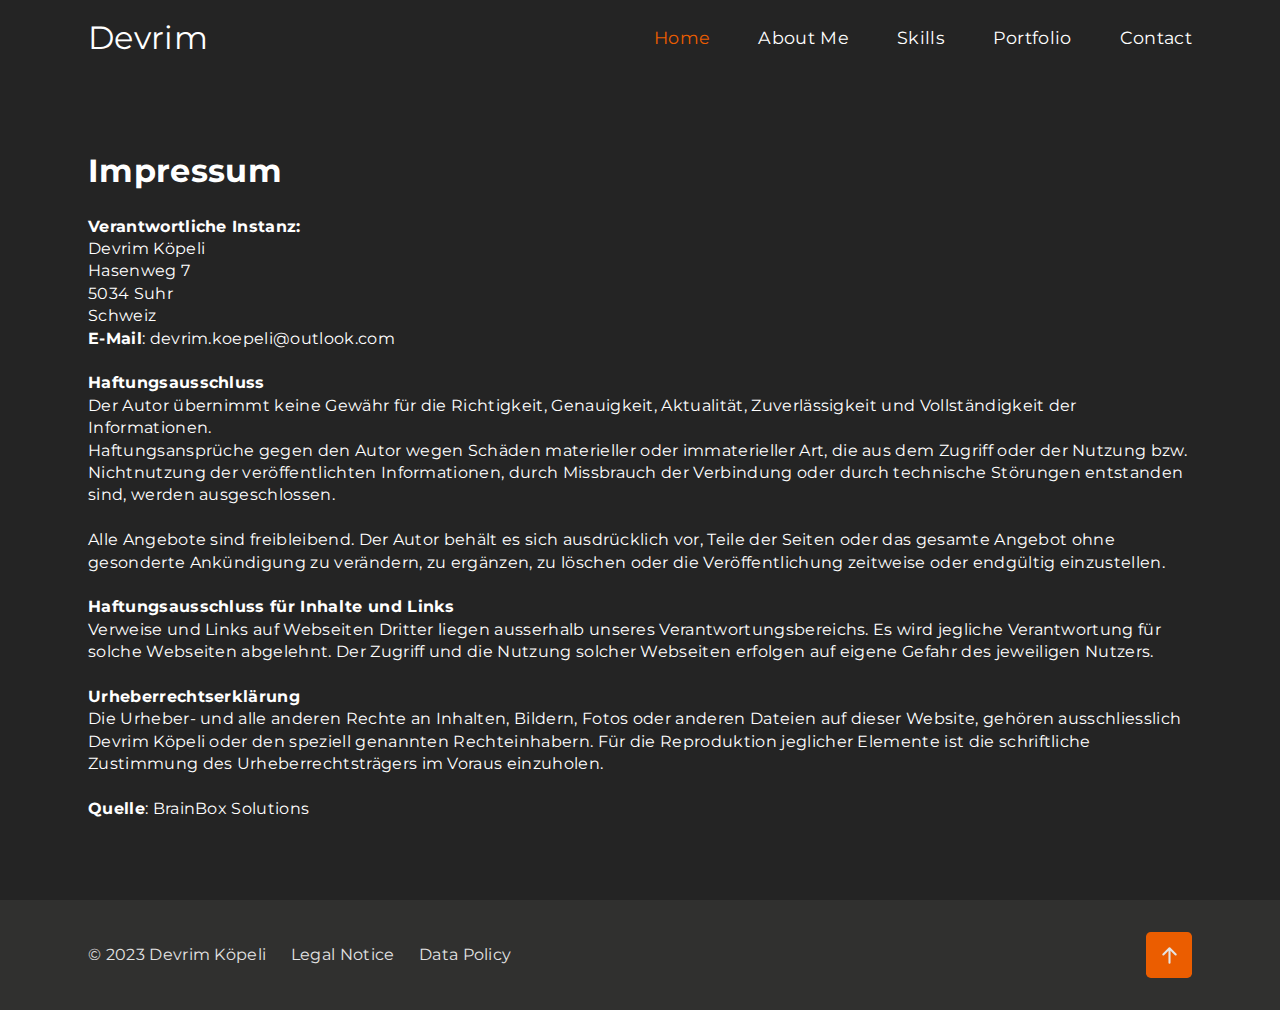
<file: impressum.html>
<!DOCTYPE html>
<html lang="en">

<head>
    <meta charset="UTF-8">
    <meta http-equiv="X-UA-Compatible" content="IE=edge">
    <meta name="viewport" content="width=device-width, initial-scale=1.0">
    <title>Impressum</title>

    <link rel="stylesheet" href="css/montserrat.css">
    <link rel="stylesheet" href="./css/styles.css">
    <link rel="icon" type="image/x-icon" href="/images/favicon.png">
</head>

<body class="legal-body">

    <header class="header" id="header">
        <div class="container">
            <div class="header__container">
                <div class="header__title">
                    <a class="header__title-link" href="index.html">Devrim</a>
                </div>
                <nav class="header__nav">
                    <ul class="header__nav-list">
                        <li class="header__nav-item">
                            <a class="header__nav-link main-color" href="index.html">Home</a>
                        </li>
                        <li class="header__nav-item">
                            <a class="header__nav-link" href="index.html#about">About Me</a>
                        </li>
                        <li class="header__nav-item">
                            <a class="header__nav-link" href="index.html#skills">Skills</a>
                        </li>
                        <li class="header__nav-item">
                            <a class="header__nav-link" href="index.html#portfolio">Portfolio</a>
                        </li>
                        <li class="header__nav-item">
                            <a class="header__nav-link" href="index.html#contact">Contact</a>
                        </li>
                    </ul>
                </nav>
                <div id="hamburger" class="header__hamburger-container">
                    <span class="header__hamburger"></span>
                </div>
                <div class="header__menu" id="menu">
                    <ul class="header__menu-list">
                        <li class="header__menu-item">
                            <a class="header__menu-link" href="index.html">Home</a>
                        </li>
                        <li class="header__menu-item">
                            <a class="header__menu-link" href="index.html#about">About Me</a>
                        </li>
                        <li class="header__menu-item">
                            <a class="header__menu-link" href="index.html#skills">Skills</a>
                        </li>
                        <li class="header__menu-item">
                            <a class="header__menu-link" href="index.html#portfolio">Portfolio</a>
                        </li>
                        <li class="header__menu-item">
                            <a class="header__menu-link" href="index.html#contact">Contact</a>
                        </li>
                    </ul>
                </div>
            </div>
        </div>
    </header>

    <main clas="legal">
        <div class="container">
            <div class="legal__container">
                <h1>Impressum</h1>
                <p><b>Verantwortliche Instanz:</b><br />Devrim Köpeli<br />Hasenweg 7<br /> 5034 Suhr<br />Schweiz<br />
                    <strong>E-Mail</strong>: devrim.koepeli@outlook.com<br /><br /><strong>Haftungsausschluss</strong><br />Der Autor übernimmt keine Gewähr für
                    die Richtigkeit, Genauigkeit, Aktualität, Zuverlässigkeit und Vollständigkeit der
                    Informationen.<br />Haftungsansprüche gegen den Autor wegen Schäden materieller oder immaterieller Art, die aus
                    dem Zugriff oder der Nutzung bzw. Nichtnutzung der veröffentlichten Informationen, durch Missbrauch der
                    Verbindung oder durch technische Störungen entstanden sind, werden ausgeschlossen.<br /><br />Alle Angebote sind
                    freibleibend. Der Autor behält es sich ausdrücklich vor, Teile der Seiten oder das gesamte Angebot ohne
                    gesonderte Ankündigung zu verändern, zu ergänzen, zu löschen oder die Veröffentlichung zeitweise oder endgültig
                    einzustellen.<br /><br /><strong>Haftungsausschluss für Inhalte und Links</strong><br />Verweise und Links auf
                    Webseiten Dritter liegen ausserhalb unseres Verantwortungsbereichs. Es wird jegliche Verantwortung für solche
                    Webseiten abgelehnt. Der Zugriff und die Nutzung solcher Webseiten erfolgen auf eigene Gefahr des jeweiligen
                    Nutzers.<br /><br /><strong>Urheberrechtserklärung</strong><br />Die Urheber- und alle anderen Rechte an
                    Inhalten, Bildern, Fotos oder anderen Dateien auf dieser Website, gehören ausschliesslich Devrim Köpeli oder den
                    speziell genannten Rechteinhabern. Für die Reproduktion jeglicher Elemente ist die schriftliche Zustimmung des
                    Urheberrechtsträgers im Voraus einzuholen.<br /><br /><strong>Quelle</strong>: <a
                        style='color:inherit;text-decoration:none;' rel='nofollow' href='https://brainbox.swiss/'>BrainBox
                        Solutions</a></p>
            </div>
            
        </div>
    </main>

    <footer class="footer" id="footer">
        <div class="container">
            <div class="footer__container">
                <div class="footer__text-wrapper">
                    <span class="footer__text">© 2023 Devrim Köpeli</span>
                    <a class="footer__text" href="impressum.html">Legal Notice</a>
                    <a class="footer__text" href="datenschutz.html">Data Policy</a>
                </div>
                <a class="button button--arrow" href="#">
                    <svg class="footer__arrow" viewBox="0 0 16 16">
                        <path fill-rule="evenodd"
                            d="M8 12a.5.5 0 0 0 .5-.5V5.707l2.146 2.147a.5.5 0 0 0 .708-.708l-3-3a.5.5 0 0 0-.708 0l-3 3a.5.5 0 1 0 .708.708L7.5 5.707V11.5a.5.5 0 0 0 .5.5z" />
                    </svg>
                </a>
            </div>
        </div>
    </footer>

    <script src="script.js"></script>

</body>

</html>
</file>
<file: css/montserrat.css>
/* montserrat-100 - latin */
@font-face {
    font-display: swap;
    /* Check https://developer.mozilla.org/en-US/docs/Web/CSS/@font-face/font-display for other options. */
    font-family: 'Montserrat';
    font-style: normal;
    font-weight: 100;
    src: url('../fonts/montserrat/montserrat-v26-latin-100.woff2') format('woff2');
    /* Chrome 36+, Opera 23+, Firefox 39+, Safari 12+, iOS 10+ */
}

/* montserrat-200 - latin */
@font-face {
    font-display: swap;
    /* Check https://developer.mozilla.org/en-US/docs/Web/CSS/@font-face/font-display for other options. */
    font-family: 'Montserrat';
    font-style: normal;
    font-weight: 200;
    src: url('../fonts/montserrat/montserrat-v26-latin-200.woff2') format('woff2');
    /* Chrome 36+, Opera 23+, Firefox 39+, Safari 12+, iOS 10+ */
}

/* montserrat-300 - latin */
@font-face {
    font-display: swap;
    /* Check https://developer.mozilla.org/en-US/docs/Web/CSS/@font-face/font-display for other options. */
    font-family: 'Montserrat';
    font-style: normal;
    font-weight: 300;
    src: url('../fonts/montserrat/montserrat-v26-latin-300.woff2') format('woff2');
    /* Chrome 36+, Opera 23+, Firefox 39+, Safari 12+, iOS 10+ */
}

/* montserrat-regular - latin */
@font-face {
    font-display: swap;
    /* Check https://developer.mozilla.org/en-US/docs/Web/CSS/@font-face/font-display for other options. */
    font-family: 'Montserrat';
    font-style: normal;
    font-weight: 400;
    src: url('../fonts/montserrat/montserrat-v26-latin-regular.woff2') format('woff2');
    /* Chrome 36+, Opera 23+, Firefox 39+, Safari 12+, iOS 10+ */
}

/* montserrat-500 - latin */
@font-face {
    font-display: swap;
    /* Check https://developer.mozilla.org/en-US/docs/Web/CSS/@font-face/font-display for other options. */
    font-family: 'Montserrat';
    font-style: normal;
    font-weight: 500;
    src: url('../fonts/montserrat/montserrat-v26-latin-500.woff2') format('woff2');
    /* Chrome 36+, Opera 23+, Firefox 39+, Safari 12+, iOS 10+ */
}

/* montserrat-600 - latin */
@font-face {
    font-display: swap;
    /* Check https://developer.mozilla.org/en-US/docs/Web/CSS/@font-face/font-display for other options. */
    font-family: 'Montserrat';
    font-style: normal;
    font-weight: 600;
    src: url('../fonts/montserrat/montserrat-v26-latin-600.woff2') format('woff2');
    /* Chrome 36+, Opera 23+, Firefox 39+, Safari 12+, iOS 10+ */
}

/* montserrat-700 - latin */
@font-face {
    font-display: swap;
    /* Check https://developer.mozilla.org/en-US/docs/Web/CSS/@font-face/font-display for other options. */
    font-family: 'Montserrat';
    font-style: normal;
    font-weight: 700;
    src: url('../fonts/montserrat/montserrat-v26-latin-700.woff2') format('woff2');
    /* Chrome 36+, Opera 23+, Firefox 39+, Safari 12+, iOS 10+ */
}

/* montserrat-800 - latin */
@font-face {
    font-display: swap;
    /* Check https://developer.mozilla.org/en-US/docs/Web/CSS/@font-face/font-display for other options. */
    font-family: 'Montserrat';
    font-style: normal;
    font-weight: 800;
    src: url('../fonts/montserrat/montserrat-v26-latin-800.woff2') format('woff2');
    /* Chrome 36+, Opera 23+, Firefox 39+, Safari 12+, iOS 10+ */
}

/* montserrat-900 - latin */
@font-face {
    font-display: swap;
    /* Check https://developer.mozilla.org/en-US/docs/Web/CSS/@font-face/font-display for other options. */
    font-family: 'Montserrat';
    font-style: normal;
    font-weight: 900;
    src: url('../fonts/montserrat/montserrat-v26-latin-900.woff2') format('woff2');
    /* Chrome 36+, Opera 23+, Firefox 39+, Safari 12+, iOS 10+ */
}
</file>
<file: css/styles.css>
* {
    box-sizing: border-box;
}

:root {
    --bg-black: #242424;
    --bg-grey: #30302F;
    --main-color: #EB5D00;
    --text-white: #fff;
    --text-secondary: rgb(228, 228, 228);
}

html {
    font-size: 1em;
    scroll-behavior: smooth;
}

body {
    font-family: 'Montserrat', sans-serif;
    margin: 0;
    padding: 0;
    background-color: var(--bg-black);
    color: var(--text-white);
    letter-spacing: 0.02rem;
    line-height: 1.4;
}

a {
    text-decoration: none;
    transition: color .125s ease-in-out;
}

.container {
    max-width: 1200px;
    padding-left: 3rem;
    padding-right: 3rem;
    margin: 0 auto;
}

.button {
    display: inline-block;
    color: var(--text-white);
    background-color: var(--main-color);
    padding: 0.65rem 1.1rem;
    border-radius: 0.3rem;
    transition: transform .25s ease-in-out;
}

.button:hover {
    transform: scale(0.925);
}

.header {
    padding: 1rem 0;
    background-color: var(--bg-black);
    position: fixed;
    top: 0;
    left: 0;
    right: 0;
    z-index: 99;
}

.header__container {
    display: flex;
    justify-content: space-between;
    align-items: center;
}

.header__title-link {
    color: var(--text-white);
    font-size: 2rem;
}

.header__title-char {
    color: var(--main-color);
}

.header__nav-list {
    list-style-type: none;
    margin: 0;
    padding: 0;
    display: flex;
}

.header__nav-item {
    margin-left: 3rem;
}

.header__nav-link {
    color: var(--text-white);
    font-size: 1.1rem;
}

.main-color {
    color: var(--main-color);
}

.header__nav-link:hover {
    color: var(--main-color);
}

.opening {
    min-height: 100vh;
    /* background-image: url('../images/opening-bg3.jpg');
    background-size: cover;
    background-position: center 0%; */
}

.opening__container {
    min-height: 100vh;
    display: flex;
    align-items: center;
}

.opening__img-wrapper {
    width: 60%;
    overflow: hidden;
}

.opening__img {
    width: 100%;
    display: block;
    transform: scale(1.25) translateX(70px);
}

.opening__info {
    width: 40%;
}

.opening__name {
    font-size: 3rem;
    margin: 0;
}

.opening__greeting {
    font-size: 1.5rem;
}

.opening__subheading {
    font-size: 2rem;
    margin: 0;
}

.opening__description {
    margin: 0;
    padding-top: 1rem;
    color: var(--text-secondary);
}

.opening__btn {
    padding-top: 2rem;
}

.opening__eye-icon {
    fill: var(--text-white);
    display: inline-block;
    width: 16px;
    margin-left: 0.2rem;
    vertical-align: middle;
}

.about {
    background-color: var(--bg-grey);
    padding-top: 6rem;
    padding-bottom: 6rem;
}

.about__container {
    display: flex;
}

.about__img-wrapper {
    display: flex;
    align-items: center;
    flex: 1 1 50%;
    padding-right: 8rem;
}

.about__img {
    width: 100%;
    border-radius: 0.2rem;
}

.about__info {
    flex: 1 1 50%;
}

.about__heading {
    margin: 0;
    padding-top: 2rem;
    font-size: 2.5rem;
}

.about__description {
    padding-top: 2rem;
    margin: 0;
    color: var(--text-secondary);
}

.about__btn-container {
    padding-top: 3rem;
}

.about__download-icon {
    display: inline-block;
    fill: var(--text-white);
    width: 16px;
    vertical-align: middle;
    margin-right: 0.5rem;
}

.skills {
    background-color: var(--bg-black);
    padding-top: 6rem;
    padding-bottom: 6rem;
}

.skills__heading {
    font-size: 2.5rem;
    text-align: center;
    margin: 0;
}

.skills__wrapper {
    display: flex;
    justify-content: center;
    gap: 5rem;
    margin-top: 4rem;
    background-image: linear-gradient(90deg, transparent calc(50% - 1px),
            rgba(235, 93, 0, 0.5) calc(50% - 1px),
            rgba(235, 93, 0, 0.5) calc(50% + 1px),
            transparent calc(50% + 1px));
}

.skills__container {
    display: flex;
    flex-direction: column;
    gap: 3rem;
    max-width: 50%;
    width: 100%;
}

.skills__subheading {
    font-size: 1.5rem;
    text-align: center;
    margin: 0;
}

.skills__items {
    display: flex;
    justify-content: center;
    flex-wrap: wrap;
}

.skills__item {
    width: 150px;
    height: 150px;
    display: flex;
    flex-direction: column;
    align-items: center;
    justify-content: center;
    background-color: var(--bg-grey);
    margin: 0.5rem;
    border-radius: 0.3rem;
    box-shadow: 0 0 11px 2px rgba(0, 0, 0, 0.2);
}

.skills__item-center {
    display: flex;
    justify-content: center;
    width: 100%;
}

.skills__icon {
    padding-bottom: 1rem;
}

.skills__icon-img {
    display: block;
    width: 60px;
    aspect-ratio: 1 / 1;
}

.skills__icon-name {
    text-align: center;
    font-size: 1.1rem;
}

.portfolio {
    background-color: var(--bg-grey);
    padding-top: 6rem;
    padding-bottom: 6rem;
}

.portfolio__subtitle {
    text-align: center;
    color: var(--text-secondary);
    font-size: 1.1rem;
}

.portfolio__title {
    text-align: center;
    font-size: 2.5rem;
    margin: 0;
    padding-bottom: 3rem;
}

.portfolio__projects {
    display: flex;
    gap: 2rem;
    justify-content: center;
    flex-wrap: wrap;
}

.portfolio__project {
    max-width: 346px;
    width: 100%;
    background-color: var(--bg-black);
    border-radius: 0.3rem;
    overflow: hidden;
    box-shadow: 0 0 11px 2px rgba(0, 0, 0, 0.2);
    transition: transform .25s ease-in-out;
}

.portfolio__project:hover .portfolio__project-img {
    transform: scale(1.05);
}

.portfolio__project-img-cont {
    overflow: hidden;
}

.portfolio__project-img {
    width: 100%;
    height: 180px;
    object-fit: cover;
    display: block;
    transition: all .25s ease-in-out;
}

.img-tictactoe {
    object-position: center 0%;
}

.portfolio__project-title {
    text-align: center;
    font-size: 1.5rem;
    margin: 0;
    padding: 1rem 0.5rem 0.5rem 0.5rem;
}

.portfolio__project-stack {
    text-align: center;
    padding-top: 0.25rem;
    padding-bottom: 0.5rem;
}

.portfolio__project-lg {
    color: var(--text-secondary);
}

.portfolio__project-lg::after {
    content: '';
    display: inline-block;
    width: 0.1rem;
    height: 1.2rem;
    background-color: var(--text-secondary);
    margin-left: 0.5rem;
    margin-right: 0.2rem;
    position: relative;
    top: 0.25rem;
}

.portfolio__project-lg:last-child:after {
    display: none;
}

.portfolio__project-btn {
    display: flex;
    justify-content: center;
    gap: 2rem;
    padding-top: 1rem;
    padding-bottom: 1.5rem;
}

.button--portfolio {
    padding: 0.5rem 1rem;
}

.button--git {
    background-color: transparent;
    border: 0.08rem solid var(--main-color);
}

.contact {
    padding-top: 6rem;
    padding-bottom: 6rem;
    background-color: var(--bg-black);
}

.contact__container {
    display: flex;
}

.contact__info {
    flex: 0 0 50%;
    padding-right: 5rem;
    padding-top: 2rem;
}

.contact__title {
    font-size: 2.5rem;
    margin: 0;
}

.contact__description {
    margin: 0;
    color: var(--text-secondary);
    padding-top: 1.5rem;
}

.contact__form-container {
    flex: 0 0 50%;
    padding-left: 5rem;
}

.contact__form {
    display: flex;
    flex-direction: column;
}

.contact__form-input {
    font-family: inherit;
    -webkit-appearance: none;
    appearance: none;

    background-color: var(--bg-grey);
    padding: 0.75rem 1rem;
    margin-bottom: 0.5rem;
    border: unset;
    border-radius: 0.2rem;
    letter-spacing: 0.025rem;
    font-size: 1rem;
    color: var(--text-secondary);
}

.contact__form-input:focus {
    outline-style: solid;
    outline-color: var(--main-color);
}

.contact__form-text-wrapper {
    display: flex;
    gap: 0.5rem;
}

.contact__form-text-wrapper input {
    max-width: 50%;
    width: 100%;
}

.contact__form-ta {
    font-family: inherit;
    -webkit-appearance: none;
    appearance: none;

    background-color: var(--bg-grey);
    padding: 0.75rem 1rem;
    margin-bottom: 0.5rem;
    border: unset;
    border-radius: 0.2rem;
    letter-spacing: 0.025rem;
    font-size: 1rem;
    resize: none;
    height: 100px;
    color: var(--text-secondary);
}

.contact__form-ta:focus {
    outline-style: solid;
    outline-color: var(--main-color);
}

.button--form {
    border: unset;
    cursor: pointer;
    font-size: 1rem;
}

.footer {
    background-color: var(--bg-grey);
    padding-top: 2rem;
    padding-bottom: 2rem;
}

.footer__container {
    display: flex;
    justify-content: space-between;
    align-items: center;
}

.footer__text {
    margin-right: 1.25rem;
    color: var(--text-secondary);
    font-size: 1rem;
}

.footer__text~.footer__text:hover {
    color: var(--main-color);
}

.footer__arrow {
    display: inline-block;
    fill: var(--text-secondary);
    width: 33px;
    height: 33px;
}

.button--arrow {
    padding: 0.4rem;
    display: flex;
    align-items: center;
    justify-content: center;
}

.legal-body {
    min-height: 100vh;
    display: flex;
    flex-direction: column;
    justify-content: space-between;
}

.legal__container {
    padding-top: 8rem;
    padding-bottom: 4rem;
}

.data-body {
    min-height: 100vh;
    display: flex;
    flex-direction: column;
    justify-content: space-between;
}

.data__container {
    padding-top: 8rem;
    padding-bottom: 4rem;
}

.header__hamburger-container {
    height: 1.7em;
    width: 1.7em;
    position: relative;
    z-index: 2;
    cursor: pointer;
}

.header__hamburger,
.header__hamburger:before,
.header__hamburger:after {
    content: '';
    position: absolute;
    height: 3px;
    width: 2rem;
    background: white;
    transition: all .2s ease;
}

.header__hamburger {
    top: 0.75em;
}

.header__hamburger:before {
    top: -0.6rem;
}

.header__hamburger:after {
    top: 0.6rem;
}

.hamburger-active .header__hamburger {
    transform: rotate(-135deg)
}

.hamburger-active .header__hamburger:before,
.hamburger-active .header__hamburger:after {
    top: 0
}

.hamburger-active .header__hamburger:before {
    transform: rotate(90deg)
}

.header__menu {
    z-index: 1;
    min-width: 100%;
    min-height: 100%;
    position: fixed;
    top: 0;
    left: 0;
    right: 0;
    visibility: hidden;
    opacity: 0;
    text-align: center;
    padding-top: 20px;
    transition: all 0.3s ease-in-out;
}

.header__menu-overlay {
    visibility: visible;
    opacity: 1;
    padding-top: 100px;
    background: rgba(0, 0, 0, 0.82);
}

.header__menu-list {
    padding: 0;
}

.header__menu-item {
    list-style: none;
}

.header__menu-link {
    color: #fff;
    display: block;
    font-size: 2rem;
    margin-bottom: 2rem;
    text-decoration: none;
}

.header__menu-link:hover {
    color: var(--main-color);
}

@media(max-width: 575px) {
    .container {
        padding-left: 1.5rem;
        padding-right: 1.5rem;
    }

    .header__nav {
        display: none;
    }

    .about__img-wrapper {
        display: none;
    }

    .skills__wrapper {
        background-image: none;
        flex-direction: column;
        align-items: center;
    }

    .skills__container {
        max-width: 100%;
    }

    .about__heading {
        text-align: center;
    }

    .about__btn-container {
        text-align: center;
    }

    .skills__items {
        justify-content: center;
    }

    .contact__container {
        flex-direction: column;
        gap: 3rem;
    }

    .contact__title {
        text-align: center;
    }

    .contact__info {
        padding-right: 0;
    }

    .contact__form-container {
        padding-left: 0;
    }

    .footer__text {
        font-size: 0.9rem;
    }

    .footer__text:first-child {
        display: block;
    }
}

@media(min-width: 576px) and (max-width: 991px) {
    .container {
        padding-left: 2rem;
        padding-right: 2rem;
    }

    .header__nav {
        display: none;
    }

    .skills__wrapper {
        background-image: none;
        flex-direction: column;
        align-items: center;
    }

    .skills__container {
        max-width: 100%;
    }

    .contact__info {
        padding-right: 3rem;
    }

    .contact__form-container {
        padding-left: 3rem;
    }

    .mobile-only {
        display: none;
    }
}

@media(min-width: 576px) and (max-width: 767px) {
    .contact__container {
        flex-direction: column;
        gap: 3rem;
    }

    .contact__title {
        text-align: center;
    }

    .contact__info {
        padding-right: 0;
    }

    .contact__form-container {
        padding-left: 0;
    }
}

@media(max-width: 699px) {
    .opening__img-wrapper {
        display: none;
    }

    .opening {
        background-image:
            linear-gradient(90deg, rgba(0, 0, 0, 0.75), rgba(0, 0, 0, 0.75)),
            url('../images/about-me.jpg');
        background-size: cover;
        background-position: 10% center;
    }

    .opening__info {
        width: 100%;
    }

    .about__img-wrapper {
        display: none;
    }

    .about__heading {
        text-align: center;
    }

    .about__btn-container {
        text-align: center;
    }
}

@media(min-width: 700px) and (max-width: 991px) {
    .opening__img {
        transform: scale(1.5) translateX(30px)
    }

    .about__img-wrapper {
        padding-right: 5rem;
    }
}

@media(max-width: 1172px) {
    .skills__item-center {
        display: contents;
    }
}

@media(min-width: 992px) {
    .header__hamburger-container {
        display: none;
    }

    .mobile-only {
        display: none;
    }
}
</file>
